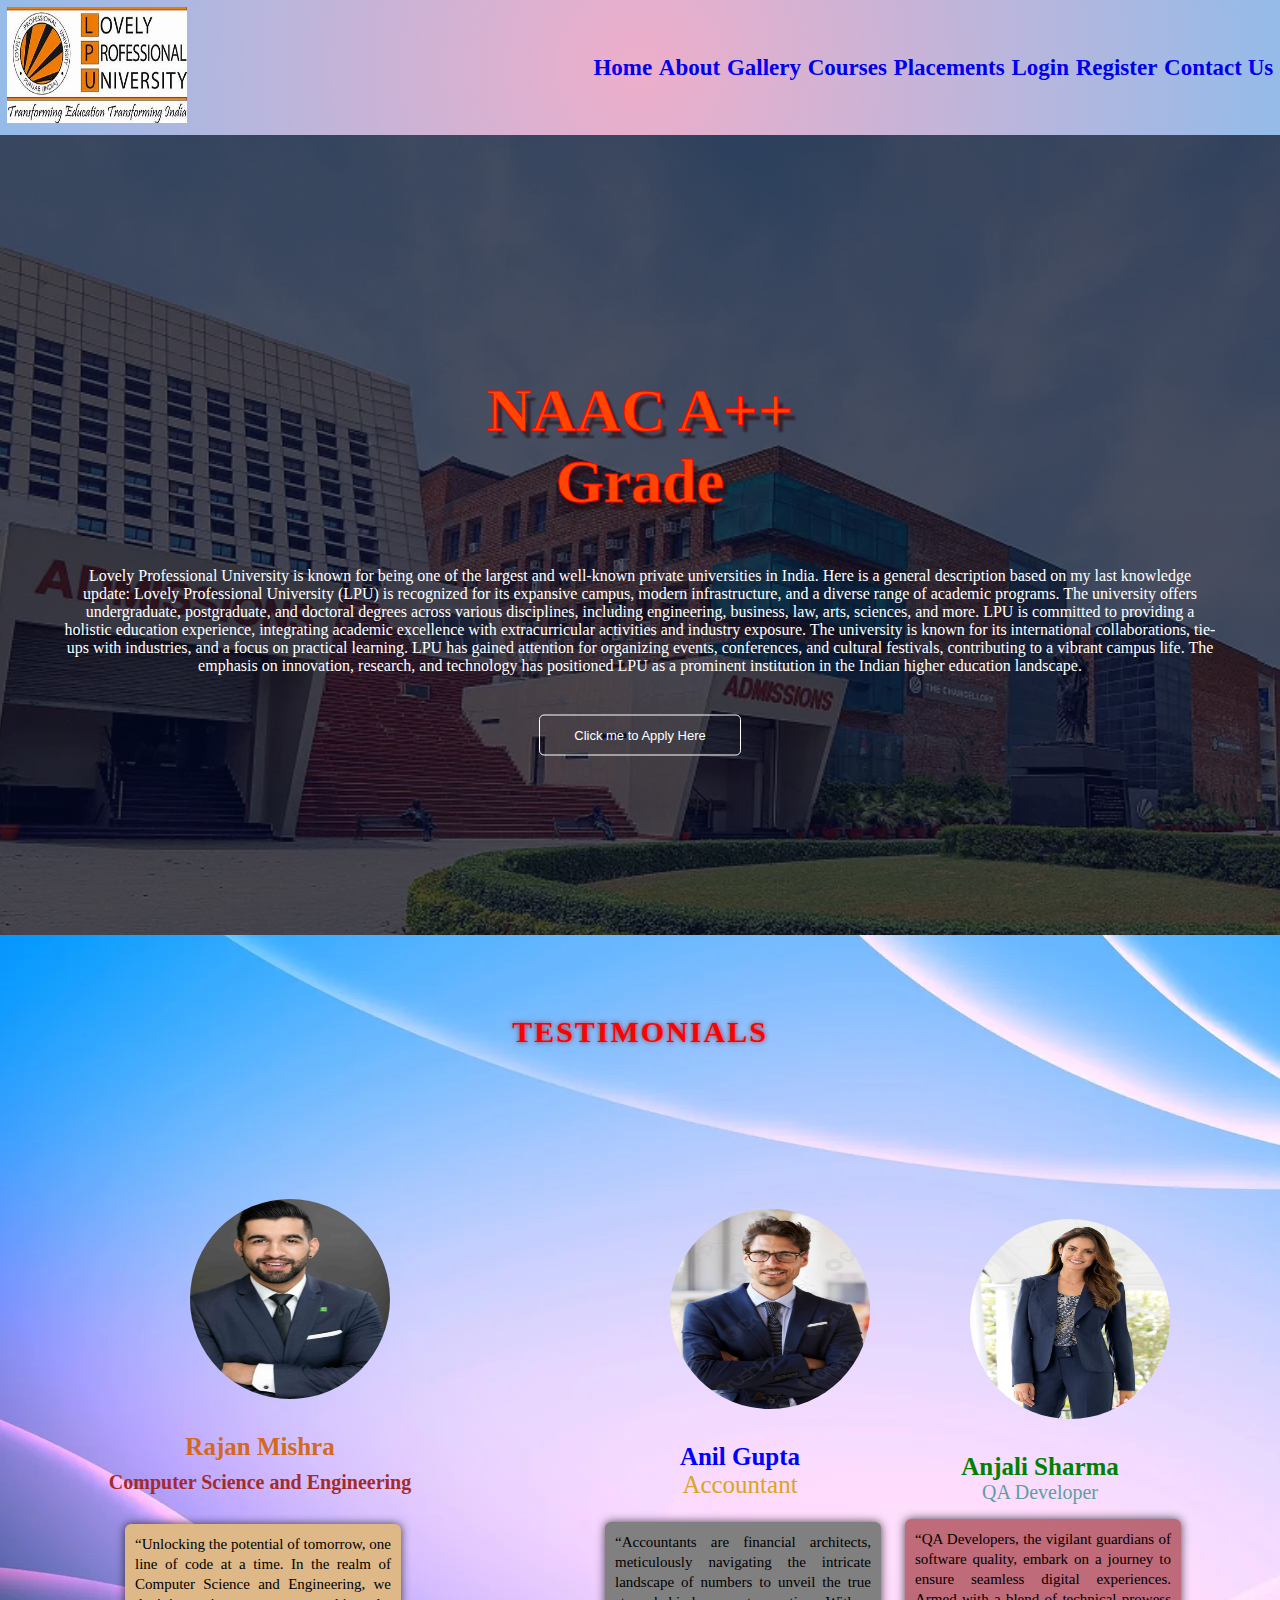
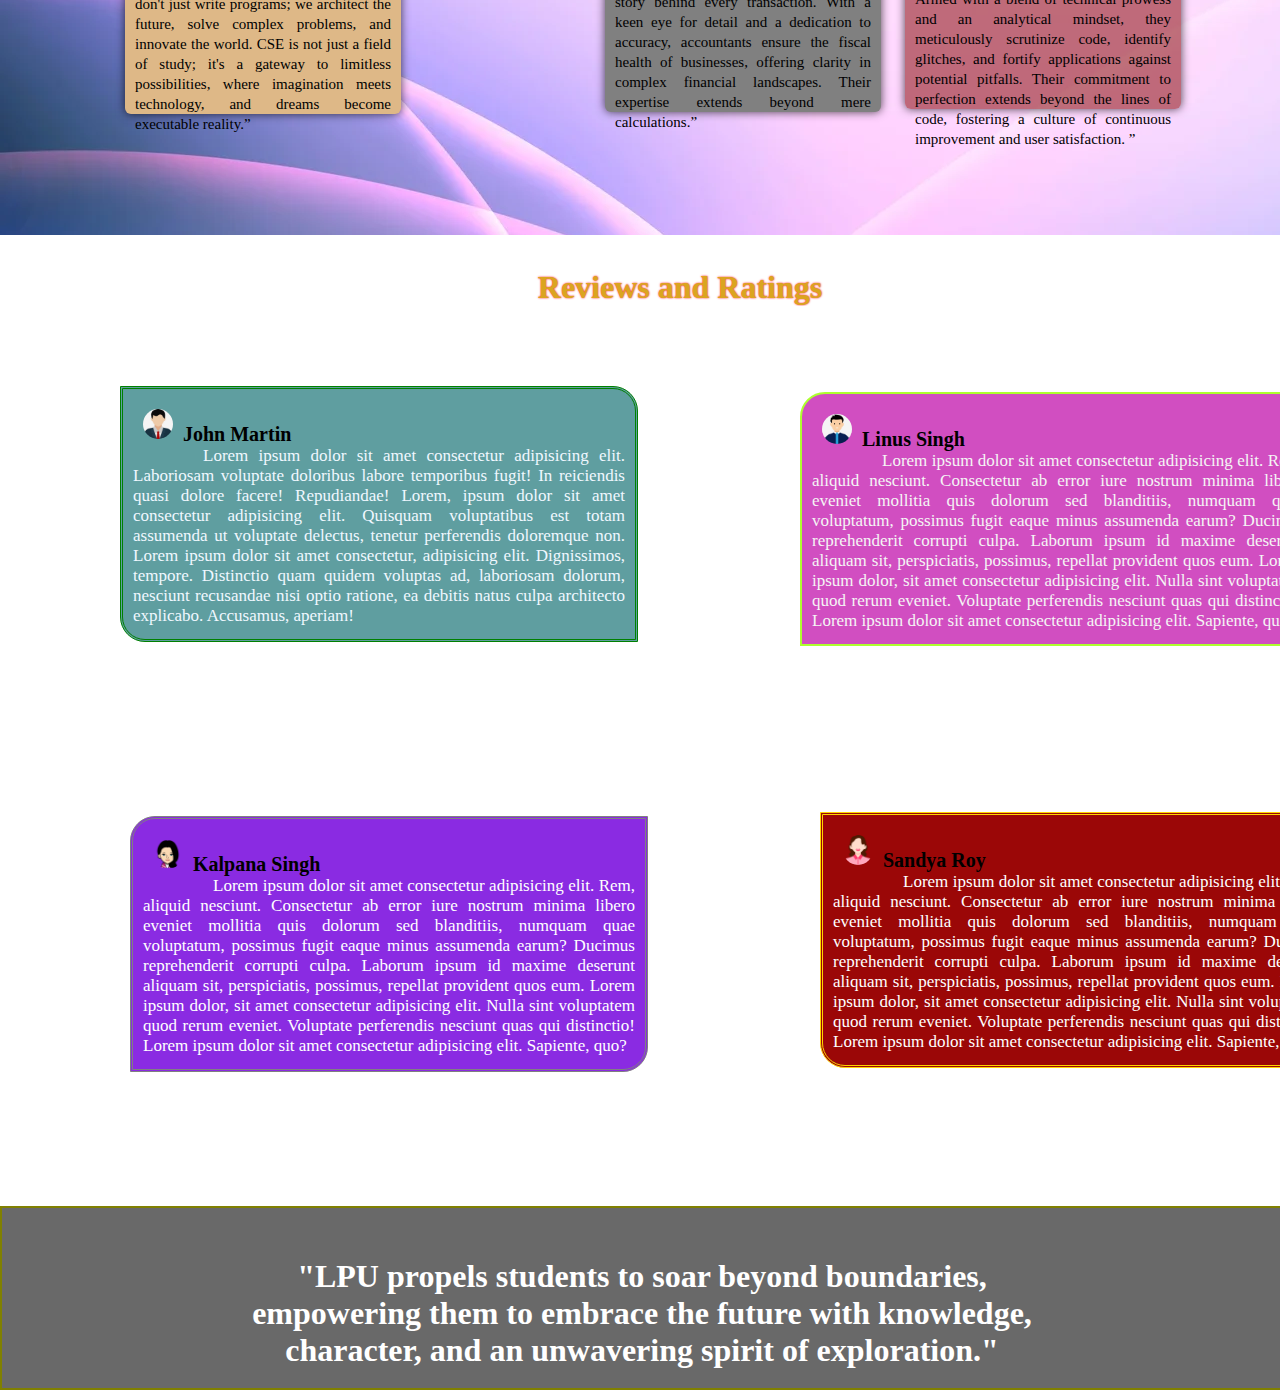
<file: index.html>
<!DOCTYPE html>
<html lang="en">
<head>
    <meta charset="UTF-8">
    <meta name="viewport" content="width=device-width, initial-scale=1.0">
    <title>Application Form</title>
    <link rel="stylesheet" href="index.css">
    <link rel="icon" href="./images/logo2.jpeg">
    <link rel="stylesheet" href="https://cdnjs.cloudflare.com/ajax/libs/font-awesome/6.5.1/css/all.min.css" integrity="sha512-DTOQO9RWCH3ppGqcWaEA1BIZOC6xxalwEsw9c2QQeAIftl+Vegovlnee1c9QX4TctnWMn13TZye+giMm8e2LwA==" crossorigin="anonymous" referrerpolicy="no-referrer" />
</head>
<body>
        <!--Navigation Bar-->
        <nav>
            <div>
            <img src="./images/logo.jpeg" alt="not found">
            </div>
                <div class="id"><a href="index.html">Home</a></div>
                <div><a href="about.html">About</a></div>
                <div><a href="gallery.html">Gallery</a></div>
                <div><a href="course.html">Courses</a></div>
                <div><a href="placement.html">Placements</a></div>
                <div><a href="login.html" target="_blank">Login</a></div>
                <div><a href="register.html">Register</a></div>
                <div><a href="contact.html">Contact Us</a></div>
            
        </nav>
        <!--Main Content-->
        <div class="text-box">
            <h1>NAAC A++ <br>Grade</h1>
            <p>Lovely Professional University is known for being one of the largest and well-known private universities in India. Here is a general description based on my last knowledge update:

                Lovely Professional University (LPU) is recognized for its expansive campus, modern infrastructure, and a diverse range of academic programs. The university offers undergraduate, postgraduate, and doctoral degrees across various disciplines, including engineering, business, law, arts, sciences, and more. LPU is committed to providing a holistic education experience, integrating academic excellence with extracurricular activities and industry exposure.
                
                The university is known for its international collaborations, tie-ups with industries, and a focus on practical learning. LPU has gained attention for organizing events, conferences, and cultural festivals, contributing to a vibrant campus life. The emphasis on innovation, research, and technology has positioned LPU as a prominent institution in the Indian higher education landscape.</p>
                <!--Button Tag-->
                <button>Click me to Apply Here</button>
        </div>
        
        <div class="testimonials">
            <h2>Testimonials</h2>
            <div class="test">
                <img src="./images/t1.jpg" alt="no img">
                <h4>Rajan Mishra</h4>
                <div class="dept">Computer Science and Engineering</div>
                <div class="test1">
                <div><q>Unlocking the potential of tomorrow, one line of code at a time. In the realm of Computer Science and Engineering, we don't just write programs; we architect the future, solve complex problems, and innovate the world. CSE is not just a field of study; it's a gateway to limitless possibilities, where imagination meets technology, and dreams become executable reality.</q></div>
            </div>
            </div>
            <div class="test2">
                <img src="./images/t2.jpg" alt="no">
                <h4 class="head">Anil Gupta</h4>
                <div class="dept1">Accountant</div>
                <div class="test3">
                    <div><q>Accountants are financial architects, meticulously navigating the intricate landscape of numbers to unveil the true story behind every transaction. With a keen eye for detail and a dedication to accuracy, accountants ensure the fiscal health of businesses, offering clarity in complex financial landscapes. Their expertise extends beyond mere calculations.</q></div>
                </div>
            </div>
            <div class="test4">
                <img src="./images/t3.jpg" alt="no found">
                <h4>Anjali Sharma</h4>
                <div class="dept2">QA Developer</div>
                <div class="test5">
                    <div><q>QA Developers, the vigilant guardians of software quality, embark on a journey to ensure seamless digital experiences. Armed with a blend of technical prowess and an analytical mindset, they meticulously scrutinize code, identify glitches, and fortify applications against potential pitfalls. Their commitment to perfection extends beyond the lines of code, fostering a culture of continuous improvement and user satisfaction. </q></div>
                </div>
            </div>

            <!--Reviews and Ratings-->
            <h1 class="rew">Reviews and Ratings</h1>
            <div class="review">
                <div class="rew1">
                    <img src="./images/r1.jpg" alt="imgh">
                    <h5>John Martin</h5> 
                    <div class="icon"><i class="fa-solid fa-star"></i><i class="fa-solid fa-star"></i><i class="fa-solid fa-star"></i><i class="fa-solid fa-star"></i><i class="fa-solid fa-star"></i></div>
                   <p class="par1">Lorem ipsum dolor sit amet consectetur adipisicing elit. Laboriosam voluptate doloribus labore temporibus fugit! In reiciendis quasi dolore facere! Repudiandae! Lorem, ipsum dolor sit amet consectetur adipisicing elit. Quisquam voluptatibus est totam assumenda ut voluptate delectus, tenetur perferendis doloremque non. Lorem ipsum dolor sit amet consectetur, adipisicing elit. Dignissimos, tempore. Distinctio quam quidem voluptas ad, laboriosam dolorum, nesciunt recusandae nisi optio ratione, ea debitis natus culpa architecto explicabo. Accusamus, aperiam!</p>
                </div>
                <div class="rew2">
                    <img src="./images/r2.jpg" alt="">
                    <h5>Linus Singh</h5>
                    <div class="icon"><i class="fa-solid fa-star"></i><i class="fa-solid fa-star"></i><i class="fa-solid fa-star"></i><i class="fa-solid fa-star"></i><i class="fa-regular fa-star-half-stroke"></i></div>
                    <p class="par1">Lorem ipsum dolor sit amet consectetur adipisicing elit. Rem, aliquid nesciunt. Consectetur ab error iure nostrum minima libero eveniet mollitia quis dolorum sed blanditiis, numquam quae voluptatum, possimus fugit eaque minus assumenda earum? Ducimus reprehenderit corrupti culpa. Laborum ipsum id maxime deserunt aliquam sit, perspiciatis, possimus, repellat provident quos eum. Lorem ipsum dolor, sit amet consectetur adipisicing elit. Nulla sint voluptatem quod rerum eveniet. Voluptate perferendis nesciunt quas qui distinctio! Lorem ipsum dolor sit amet consectetur adipisicing elit. Sapiente, quo?</p>
                </div>
                <div class="rew3">
                    <img src="./images/r3.png" alt="no">
                    <h5>Kalpana Singh</h5>
                    <div class="icon"><i class="fa-solid fa-star"></i><i class="fa-solid fa-star"></i><i class="fa-solid fa-star"></i><i class="fa-solid fa-star"></i><i class="fa-regular fa-star"></i></div>
                    <p class="par1">Lorem ipsum dolor sit amet consectetur adipisicing elit. Rem, aliquid nesciunt. Consectetur ab error iure nostrum minima libero eveniet mollitia quis dolorum sed blanditiis, numquam quae voluptatum, possimus fugit eaque minus assumenda earum? Ducimus reprehenderit corrupti culpa. Laborum ipsum id maxime deserunt aliquam sit, perspiciatis, possimus, repellat provident quos eum. Lorem ipsum dolor, sit amet consectetur adipisicing elit. Nulla sint voluptatem quod rerum eveniet. Voluptate perferendis nesciunt quas qui distinctio! Lorem ipsum dolor sit amet consectetur adipisicing elit. Sapiente, quo?</p>
                </div>
                <div class="rew4">
                    <img src="./images/r4.png" alt="">
                    <h5>Sandya Roy</h5>
                    <div class="icon"><i class="fa-solid fa-star"></i><i class="fa-solid fa-star"></i><i class="fa-solid fa-star"></i><i class="fa-solid fa-star"></i><i class="fa-regular fa-star-half-stroke"></i></div>
                    <p class="par1">Lorem ipsum dolor sit amet consectetur adipisicing elit. Rem, aliquid nesciunt. Consectetur ab error iure nostrum minima libero eveniet mollitia quis dolorum sed blanditiis, numquam quae voluptatum, possimus fugit eaque minus assumenda earum? Ducimus reprehenderit corrupti culpa. Laborum ipsum id maxime deserunt aliquam sit, perspiciatis, possimus, repellat provident quos eum. Lorem ipsum dolor, sit amet consectetur adipisicing elit. Nulla sint voluptatem quod rerum eveniet. Voluptate perferendis nesciunt quas qui distinctio! Lorem ipsum dolor sit amet consectetur adipisicing elit. Sapiente, quo?</p>
                </div>
            </div>
            <footer>
                <div class="foot">
                    <h1 class="head1">"LPU propels students to soar beyond boundaries,<br> empowering them to embrace the future with knowledge,<br> character, and an unwavering spirit of exploration."</h1>
                </div>
            </footer>
        </div>
</body>
</html>
</file>
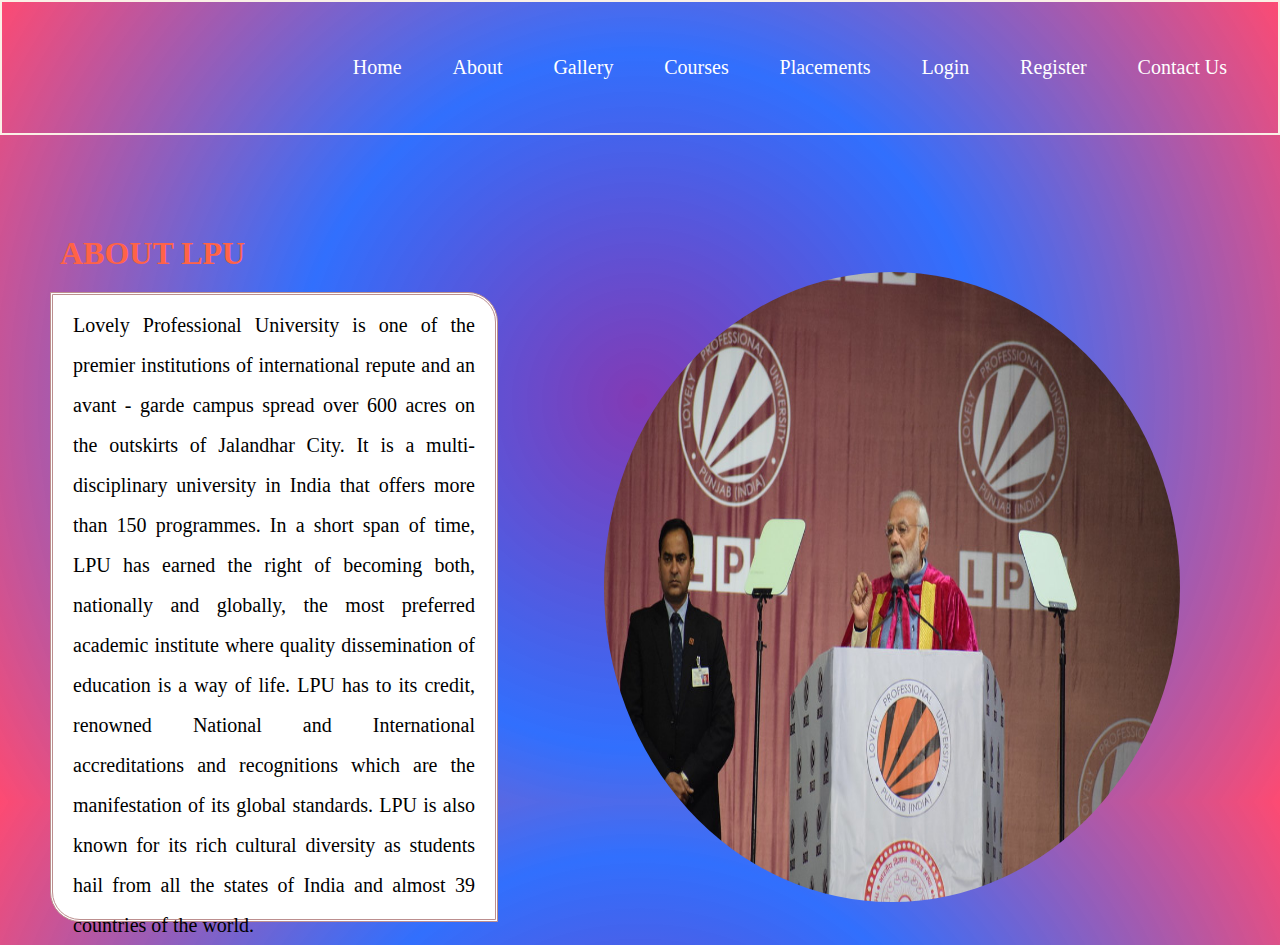
<file: about.html>
<!DOCTYPE html>
<html lang="en">
<head>
    <meta charset="UTF-8">
    <meta name="viewport" content="width=device-width, initial-scale=1.0">
    <title>About</title>
    <link rel="stylesheet" href="about.css">
    <link rel="icon" href="./images/about.png">
</head>
<body>
    <nav>
        
            <div class="id"><a href="index.html">Home</a></div>
            <div><a href="about.html">About</a></div>
            <div><a href="gallery.html">Gallery</a></div>
            <div ><a href="course.html">Courses</a></div>
            <div><a href="placement.html">Placements</a></div>
            <div><a href="login.html" target="_blank">Login</a></div>
            <div><a href="register.html">Register</a></div>
            <div><a href="contact.html">Contact Us</a></div>
    </nav>
    <h1>About lpu</h1>
    <div class="imgs"><img src="./images/im.jpg" alt="no"></div>
    <div class="con">
        <p>Lovely Professional University is one of the premier institutions of international repute and an avant - garde campus spread over 600 acres on the outskirts of Jalandhar City. It is a multi-disciplinary university in India that offers more than 150 programmes. In a short span of time, LPU has earned the right of becoming both, nationally and globally, the most preferred academic institute where quality dissemination of education is a way of life. LPU has to its credit, renowned National and International accreditations and recognitions which are the manifestation of its global standards. LPU is also known for its rich cultural diversity as students hail from all the states of India and almost 39 countries of the world.</p>
    </div>
</body>
</html>
</file>
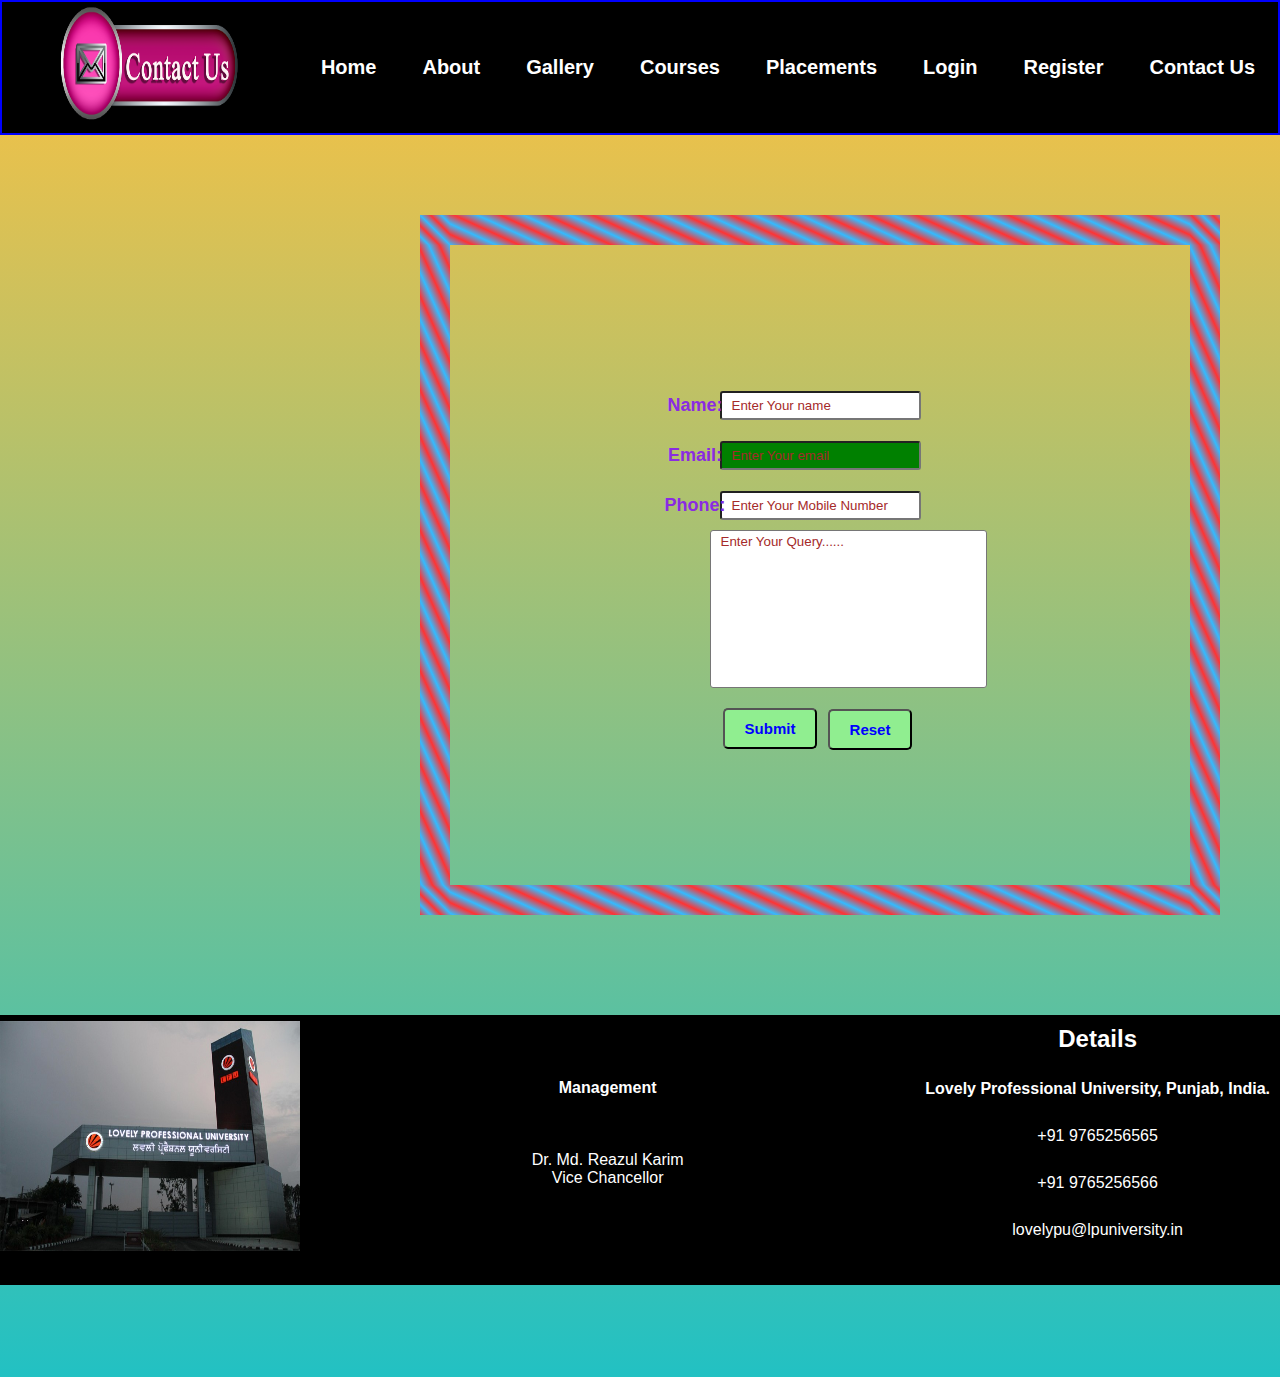
<file: contact.html>
<!DOCTYPE html>
<html lang="en">
<head>
    <meta charset="UTF-8">
    <meta name="viewport" content="width=device-width, initial-scale=1.0">
    <title>Contactus</title>
    <link rel="stylesheet" href="contact.css">
    <link rel="icon" href="./images/icon.png">
    <link rel="stylesheet" href="https://cdnjs.cloudflare.com/ajax/libs/font-awesome/6.5.1/css/all.min.css" integrity="sha512-DTOQO9RWCH3ppGqcWaEA1BIZOC6xxalwEsw9c2QQeAIftl+Vegovlnee1c9QX4TctnWMn13TZye+giMm8e2LwA==" crossorigin="anonymous" referrerpolicy="no-referrer" />
</head>
<body>
    <!--This is the Maincontainer-->
    <div class="con">
        <div class="con1">
        <nav>
            <div class="img1"><img src="./images/contalogo.png" alt=""></div>
            <div class="id"><a href="index.html" target="_self">Home</a></div>
                <div><a href="about.html">About</a></div>
                <div><a href="gallery.html">Gallery</a></div>
                <div><a href="course.html">Courses</a></div>
                <div><a href="placement.html">Placements</a></div>
                <div><a href="login.html" target="_blank">Login</a></div>
                <div><a href="register.html">Register</a></div>
                <div><a href="contact.html">Contact Us</a></div>
        </nav>
    </div>
    <div class="con2">
        <form>
            <label>Name:</label>
            <input type="text" placeholder="Enter Your name" required minlength="0" maxlength="20"/>
            <label>Email:</label>
            <input type="email" placeholder="Enter Your email" />
            <label>Phone:</label>
            <input type="tel" placeholder="Enter Your Mobile Number" />
            <textarea name="Query" placeholder="Enter Your Query......" cols="30" rows="10"></textarea>
            <button type="submit" onclick="alert('Your query has been registered')" value="submit">Submit</button>
            <a href="#"><button type="reset" class="resetbtn">Reset</button></a>
        </form>
    </div>
    <footer>
        <div class="foot">
            <div class="img2">
                <img src="./images/logo1.jpg" alt="no image" title="Lovely Professional University">
                </div>
                <div class="manag">
                    <h4>Management</h4><br><br><br>
                    <p>Dr. Md. Reazul Karim<br/>Vice Chancellor<br/></p>

                </div>
                <div class="admis">
                    <h2>Details</h2><br>
                    <h4><i class="fa-solid fa-location-dot"></i>Lovely Professional University, Punjab, India.</h4><br>
                    <p><i class="fa-solid fa-phone"></i> +91 9765256565</p><br>
                    <p> <i class="fa-solid fa-phone"></i>  +91 9765256566</p><br>
                    <p><i class="fa-solid fa-envelope"></i> lovelypu@lpuniversity.in</p>
                    </div>
                </div>
    </footer>
    </div>
</body>
</html>
</file>
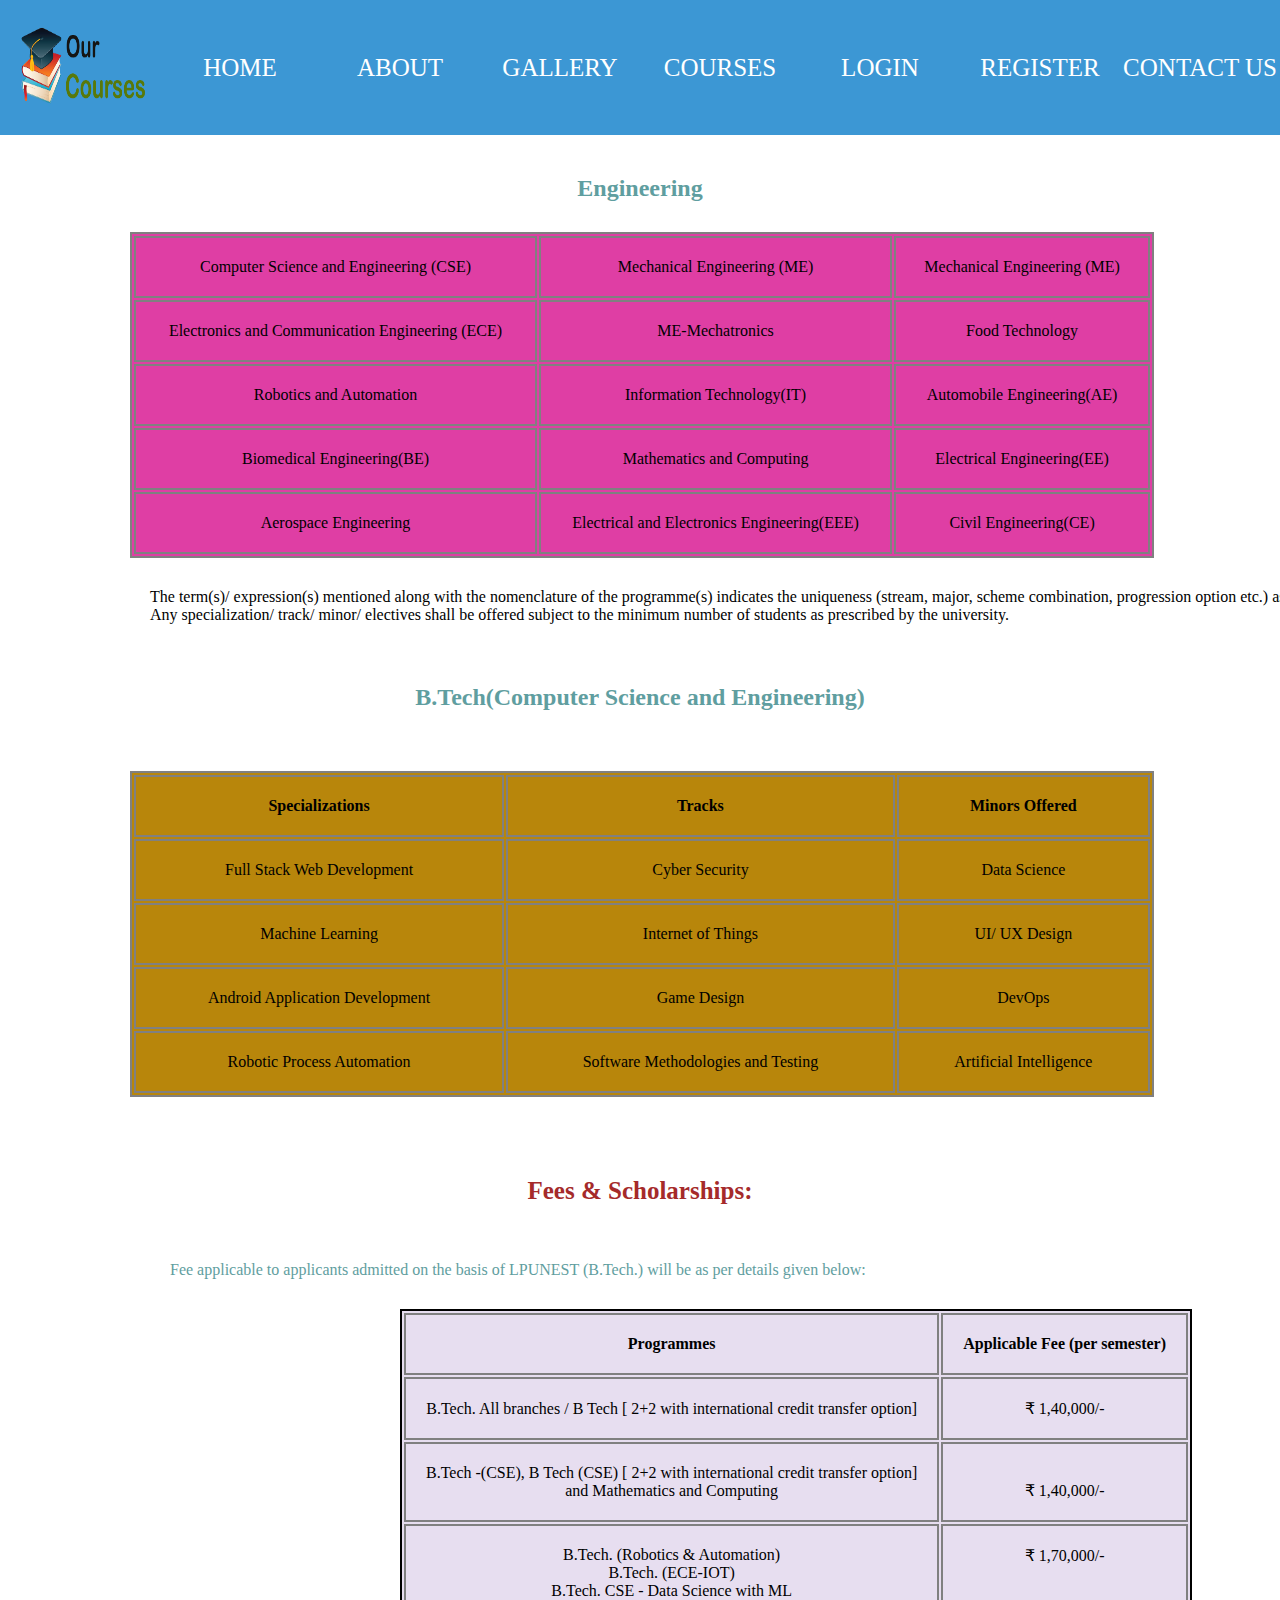
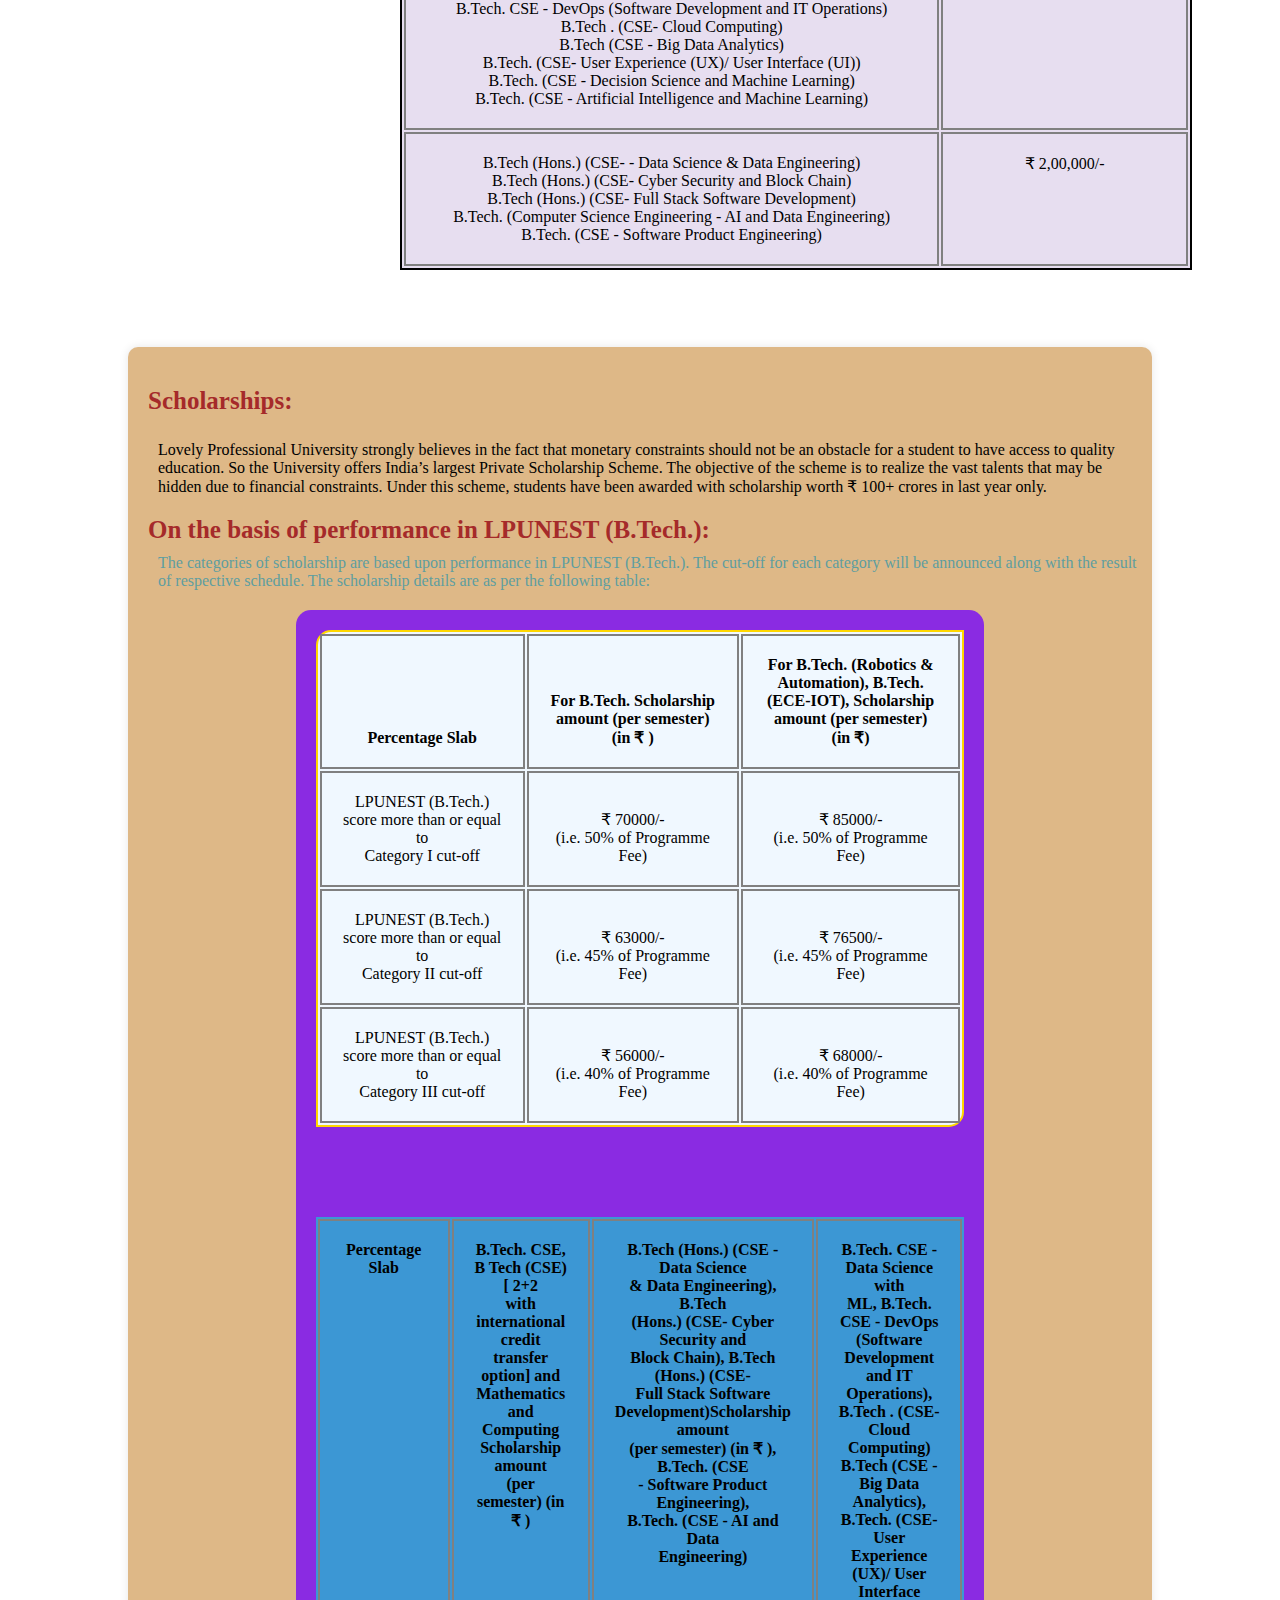
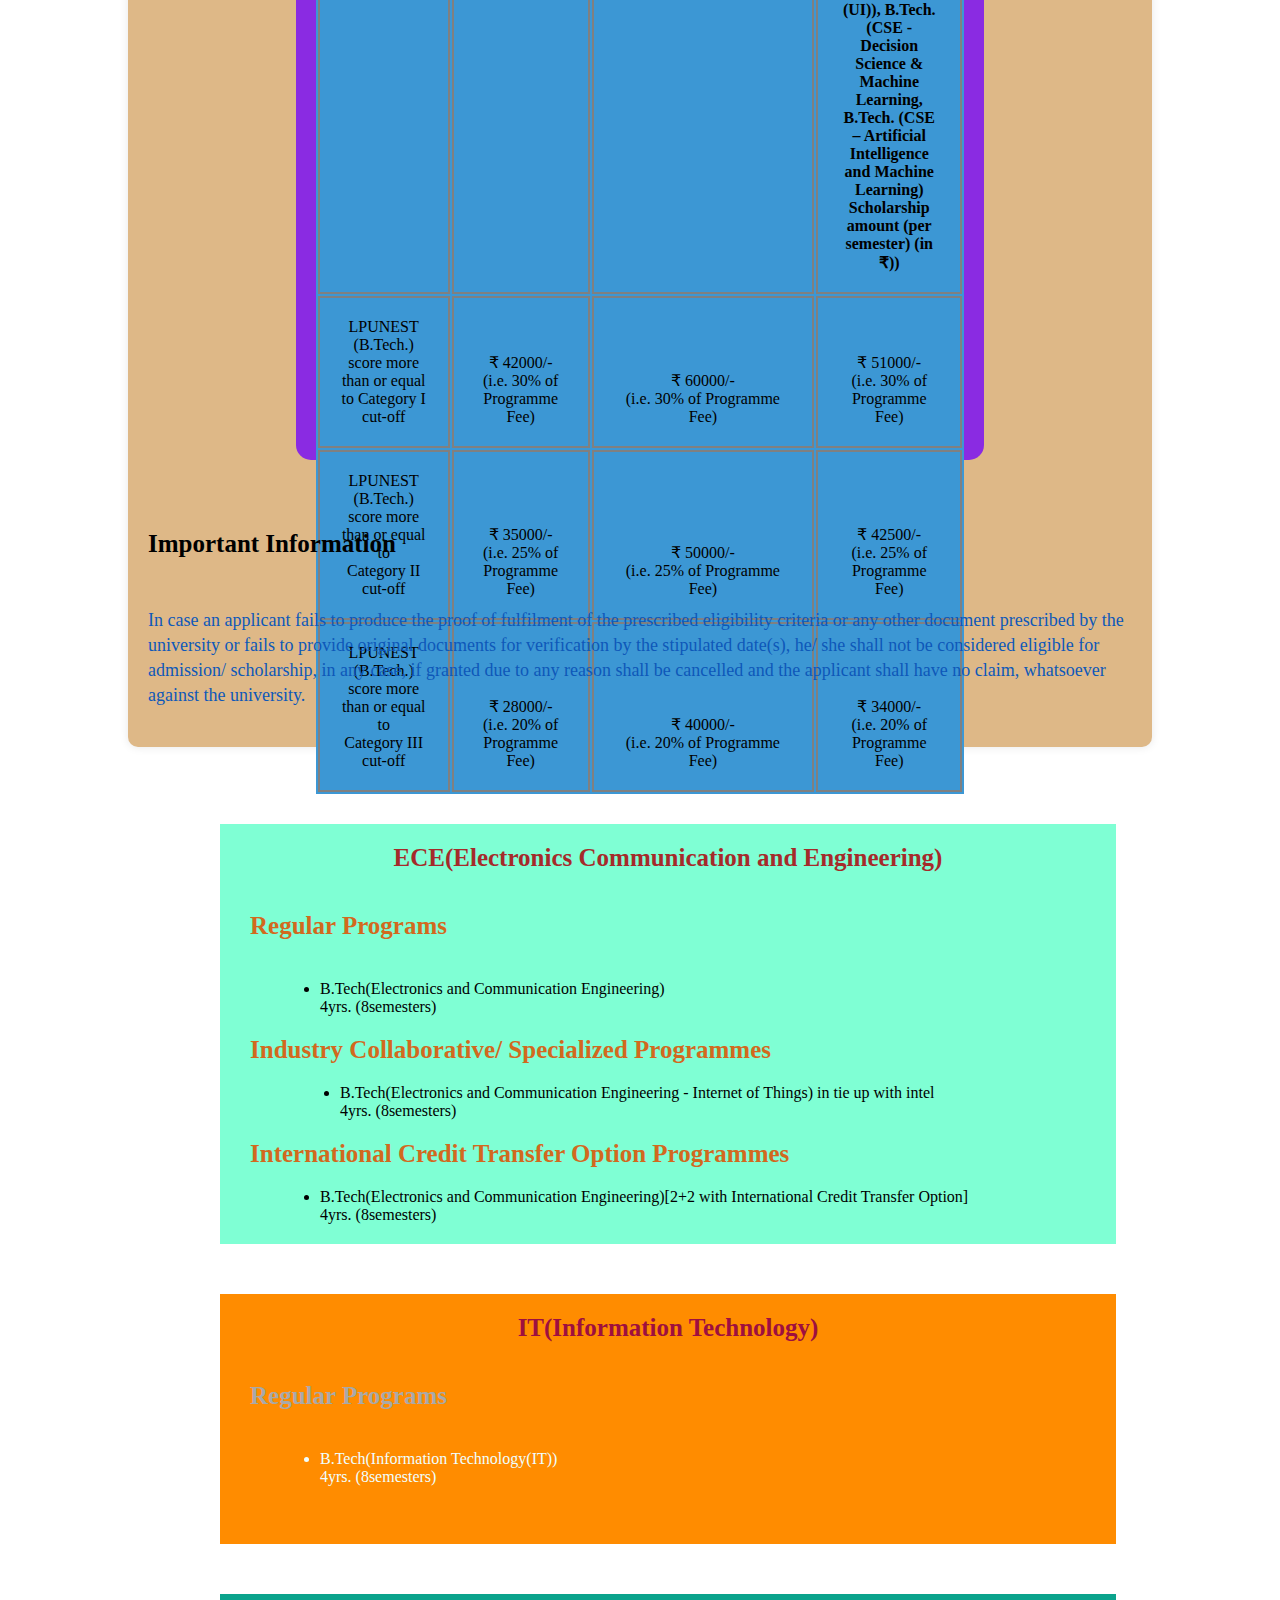
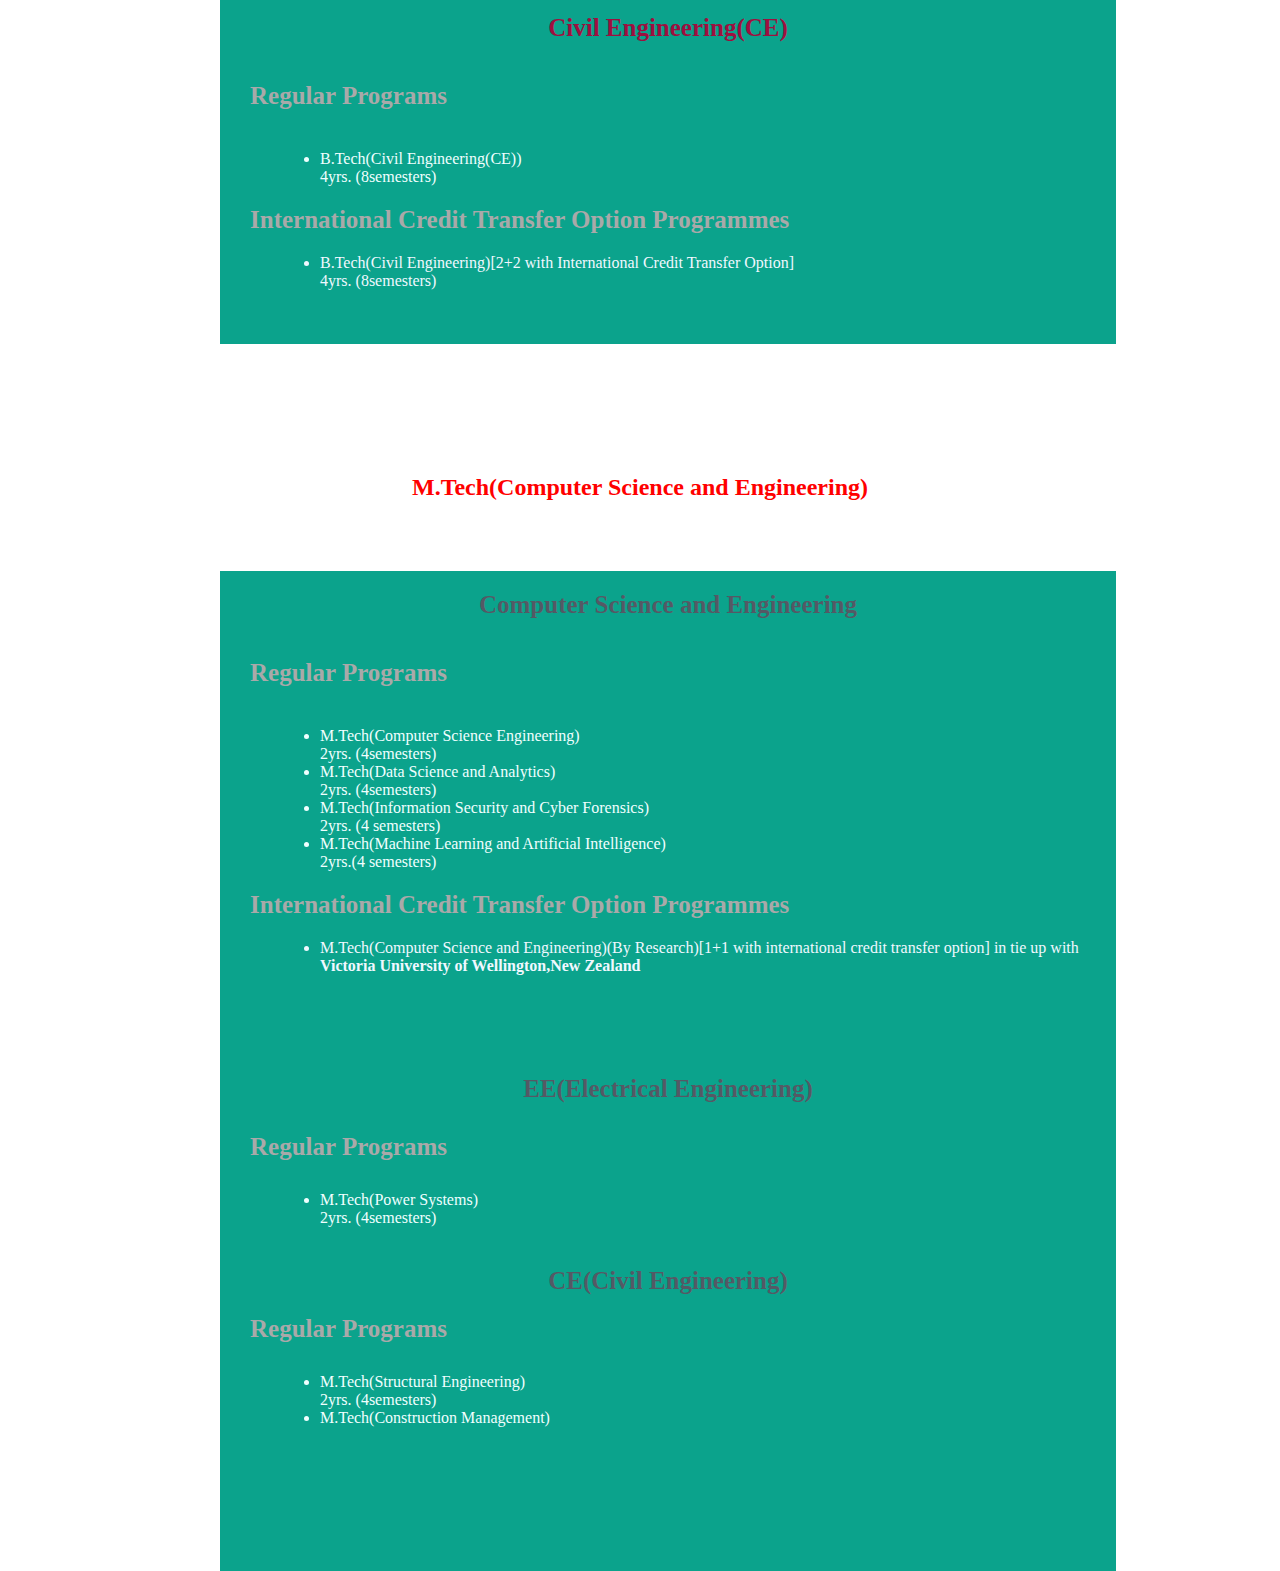
<file: course.html>
<!DOCTYPE html>
<html lang="en">
<head>
    <meta charset="UTF-8">
    <meta name="viewport" content="width=device-width, initial-scale=1.0">
    <title>Course</title>
    <link rel="stylesheet" href="course.css">
    <link rel="icon" href="./images/c1.png">
</head>
<body>
    <nav>
        <div class="image">
            <img src="./images/c1.png" alt="">
        </div>
        <div><a href="index.html">Home</a></div>
        <div><a href="about.html">About</a></div>
        <div><a href="gallery.html">Gallery</a></div>
        <div class="course"><a href="course.html">Courses</a>
        <div class="sub1">
            
            <div class="Engineering"><a href="#Engineering">Engineering</a>
            <div class="sub2">
                <div class="BTech"><a href="#B.Tech">B.Tech</a>
                <div class="sub3">
                    <div><a href="#B.Tech">CSE</a></div>
                    <div><a href="#ece">ECE</a></div>
                    <div><a href="#it">IT</a></div>
                    <div><a href="#ce">CE</a></div>
                </div>
                </div>
                <div class="MTech"><a href="#">M.Tech</a>
                    <div class="sub4">
                        <div><a href="#mcse">CSE</a></div>
                        <div><a href="#mee">EE</a></div>
                        <div><a href="#mce">CE(Civil)</a></div>
                    </div>
                </div>
                <div><a href="#">M.SC</a></div>
                <div><a href="#">Business</a></div>
            </div>
            </div>
            <div class="btech"><a href="#">Agriculture</a></div>
            <div><a href="#">Fashon Design</a></div>
            <div><a href="#">Fine Arts</a></div>
            <div><a href="#">Architecture</a></div>
            
        </div>
        </div>
        <div><a href="login.html">Login</a></div>
        <div><a href="register.html">Register</a></div>
        <div><a href="contact.html">Contact us</a></div>
    </nav>
    <div class="con"> 
        <h2 id="Engineering">Engineering</h2>
        
        <table class="ta">
            <tbody>
                <tr>
                    <td>Computer Science and Engineering (CSE)</td>
                    <td>Mechanical Engineering (ME)</td>
                    <td>Mechanical Engineering (ME)</td>
                </tr>
                <tr>
                    <td>Electronics and Communication Engineering (ECE)</td>
                    <td>ME-Mechatronics</td>
                    <td>Food Technology</td>
                </tr>
                <tr>
                    <td>Robotics and Automation</td>
                    <td>Information Technology(IT)</td>
                    <td>Automobile  Engineering(AE)</td>
                    
                </tr>
                <tr>
                    <td>Biomedical Engineering(BE)</td>
                    <td>Mathematics and Computing</td>
                    <td>Electrical Engineering(EE)</td>
                    

                </tr>
                <tr>
                    <td>Aerospace Engineering</td>
                    
                    <td>Electrical and Electronics Engineering(EEE)</td>
                    <td>Civil Engineering(CE)</td>
                </tr>
            </tbody>
        </table>
        <div class="content">The term(s)/ expression(s) mentioned along with the nomenclature of the programme(s) indicates the uniqueness (stream, major, scheme combination, progression option etc.) as the case may be. <br>
            Any specialization/ track/ minor/ electives shall be offered subject to the minimum number of students as prescribed by the university.</div>
            <div class="h1" id="B.Tech"><h2>B.Tech(Computer Science and Engineering)</h2></div>
            <div class="t1">
            <table class="ta1">
                <tbody>
                    <thead>
                        <tr>
                        <th>Specializations</th>
                        <th>Tracks</th>
                        <th>Minors Offered</th>
                        </tr>
                        <tr>
                            <td>Full Stack Web Development</td>
                            <td>Cyber Security</td>
                            <td>Data Science</td>
                        </tr>
                        <tr>
                            <td>Machine Learning</td>
                            <td>Internet of Things</td>
                            <td>UI/ UX Design</td>
                        </tr>
                        <tr>
                            <td>Android Application Development</td>
                            <td>Game Design</td>
                            <td>DevOps</td>
                        
                        </tr>
                        <tr>
                            <td>Robotic Process Automation</td>
                            <td>Software Methodologies and Testing</td>
                            <td>Artificial Intelligence</td>
                        </tr>
                    </thead>
                </tbody>
            </table>
            </div>
    </div>
    <div class="fee">
        <div class="h2">Fees & Scholarships:</div><br/><br/>
        <p>Fee applicable to applicants admitted on the basis of LPUNEST (B.Tech.) will be as per details given below:</p>
        <table class="t2">
            <tbody>
                <thead>
                    <tr>
                        <th>Programmes</th>
                        <th>Applicable Fee (per semester)</th>
                    </tr>
                    <tr>
                        <td>B.Tech. All branches / B Tech [ 2+2 with international credit transfer option]</td>
                        <td>₹ 1,40,000/-</td>
                    </tr>
                    <tr>
                        <td>B.Tech -(CSE), B Tech (CSE) [ 2+2 with international credit transfer option] <br> and Mathematics and Computing</td>
                        <td>₹ 1,40,000/-</td>
                    </tr>
                    <tr>
                        <td>B.Tech. (Robotics & Automation) <br>
                            B.Tech. (ECE-IOT) <br>
                            B.Tech. CSE - Data Science with ML <br>
                            B.Tech. CSE - DevOps (Software Development and IT Operations) <br>
                            B.Tech . (CSE- Cloud Computing) <br>
                            B.Tech (CSE - Big Data Analytics) <br>
                            B.Tech. (CSE- User Experience (UX)/ User Interface (UI)) <br>
                            B.Tech. (CSE - Decision Science and Machine Learning) <br>
                            B.Tech. (CSE - Artificial Intelligence and Machine Learning)</td>
                            <td class="td1">₹ 1,70,000/-</td>
                    </tr>
                    <tr>
                        <td>B.Tech (Hons.) (CSE- - Data Science & Data Engineering) <br>
                            B.Tech (Hons.) (CSE- Cyber Security and Block Chain) <br>
                            B.Tech (Hons.) (CSE- Full Stack Software Development) <br>
                            B.Tech. (Computer Science Engineering - AI and Data Engineering) <br>
                            B.Tech. (CSE - Software Product Engineering)</td>
                            <td class="td1">₹ 2,00,000/-</td>
                    </tr>
                </thead>
            </tbody>
        </table>
    </div>
    <div class="con1">
    <div class="schorship">
        <div class="h3">Scholarships:</div><br/><br/>
        <div class="para1">Lovely Professional University strongly believes in the fact that monetary constraints should not be an obstacle for a student to have access to quality education. So the University offers India’s largest Private Scholarship Scheme. The objective of the scheme is to realize the vast talents that may be hidden due to financial constraints. Under this scheme, students have been awarded with scholarship worth ₹ 100+ crores in last year only.</div>
        <h4>On the basis of performance in LPUNEST (B.Tech.):</h4>
        <p class="para2">The categories of scholarship are based upon performance in LPUNEST (B.Tech.). The cut-off for each category will be announced along with the result of respective schedule. The scholarship details are as per the following table:</p>
        <div class="con2">
            <table class="t3">
                <tbody>
                    <thead>
                        <tr><th>Percentage Slab</th> <th>For B.Tech. Scholarship amount (per semester) <br> (in ₹ )</th> <th>For B.Tech. (Robotics & Automation), B.Tech. <br> (ECE-IOT), Scholarship amount (per semester) <br>(in ₹)</th></tr>
                        <tr>
                            <td>LPUNEST (B.Tech.) score more than or equal to <br>Category I cut-off</td>
                            <td>₹ 70000/- <br>
                                (i.e. 50% of Programme Fee)</td>
                            <td>₹ 85000/- <br>
                                (i.e. 50% of Programme Fee)</td>
                        </tr>
                        <tr>
                            <td>LPUNEST (B.Tech.) score more than or equal to  <br>Category II cut-off</td>
                            <td>₹ 63000/- <br>
                                (i.e. 45% of Programme Fee)</td>
                            <td>₹ 76500/- <br>
                                (i.e. 45% of Programme Fee)</td>
                        </tr>
                        <tr>
                            <td>LPUNEST (B.Tech.) score more than or equal to  <br>Category III cut-off</td>
                            <td>₹ 56000/- <br>
                                (i.e. 40% of Programme Fee)</td>
                                <td>₹ 68000/- <br>
                                    (i.e. 40% of Programme Fee)</td>
                        </tr>
                    </thead>
                </tbody>
            </table>
            
            <table class="t4">
                <tbody>
                    <thead>
                        <tr>
                            <th class="td1">Percentage Slab</th>
                            <th class="td1">B.Tech. CSE, B Tech (CSE) [ 2+2 <br> with international credit transfer <br> option] and Mathematics and <br>Computing Scholarship amount <br>(per semester) (in ₹ )</th>
                            <th class="td1">B.Tech (Hons.) (CSE - Data Science <br> & Data Engineering), B.Tech <br> (Hons.) (CSE- Cyber Security and <br> Block Chain), B.Tech (Hons.) (CSE- <br> Full Stack Software <br>Development)Scholarship amount <br> (per semester) (in ₹ ), B.Tech. (CSE <br>- Software Product Engineering), <br> B.Tech. (CSE - AI and Data <br>Engineering)</th>
                            
                            <th>B.Tech. CSE - Data Science with <br>ML, B.Tech. CSE - DevOps <br>(Software Development and IT <br> Operations), B.Tech . (CSE- Cloud <br> Computing) B.Tech (CSE - Big Data <br> Analytics), B.Tech. (CSE- User Experience (UX)/ User Interface <br> (UI)), B.Tech. (CSE - Decision <br> Science & Machine Learning, <br> B.Tech. (CSE – Artificial Intelligence <br> and Machine Learning) <br> Scholarship amount (per <br> semester) (in ₹))</th>
                        </tr>
                        <tr>
                            <td>LPUNEST (B.Tech.) score more than or equal to Category I cut-off</td>
                            <td>₹ 42000/- <br>
                                (i.e. 30% of Programme Fee)</td>
                                <td>	₹ 60000/- <br>
                                    (i.e. 30% of Programme Fee)</td>
                                <td>₹ 51000/- <br>
                                    (i.e. 30% of Programme Fee)</td>
                            
                        </tr>
                        <tr>
                            <td>LPUNEST (B.Tech.) score more than or equal to <br>Category II cut-off</td>
                            <td>₹ 35000/- <br>
                                (i.e. 25% of Programme Fee)</td>
                                <td>₹ 50000/- <br>
                                    (i.e. 25% of Programme Fee)</td>
                            <td>₹ 42500/- <br>
                                (i.e. 25% of Programme Fee)</td>
                        </tr>
                        <tr>
                            <td>LPUNEST (B.Tech.) score more than or equal to <br>Category III cut-off</td>
                            <td>₹ 28000/- <br>
                                (i.e. 20% of Programme Fee)</td>
                                <td>₹ 40000/- <br>
                                    (i.e. 20% of Programme Fee)</td>
                                <td>₹ 34000/- <br>
                                    (i.e. 20% of Programme Fee)</td>
                        </tr>
                    </thead>
                </tbody>
            </table>
        </div>
        <h3 class="h31">Important Information</h3>
        <p class="para3">
            In case an applicant fails to produce the proof of fulfilment of the prescribed eligibility criteria or any other document prescribed by the university or fails to provide original documents for verification by the stipulated date(s), he/ she shall not be considered eligible for admission/ scholarship, in any case, if granted due to any reason shall be cancelled and the applicant shall have no claim, whatsoever against the university.
        </p>
    </div>
    <div class="con3">
    <div class="ECE">
        <h3 id="ece">ECE(Electronics Communication and Engineering)</h3>
        <div>
            <h5>Regular Programs</h5>
            <div class="list1">
                <ul>
                    <li>B.Tech(Electronics and Communication Engineering) <br>4yrs. (8semesters)</li>
                </ul>
            </div>
            <h5 class="head2">Industry Collaborative/ Specialized Programmes</h5>
            <div class="list2">
                <ul>
                    <li>B.Tech(Electronics and Communication Engineering - Internet of Things) in tie up with intel <br>4yrs. (8semesters)</li>
                </ul>
            </div>
            <h5 class="head3">International Credit Transfer Option Programmes</h5>
            <div class="list3">
                <ul>
                    <li>B.Tech(Electronics and Communication Engineering)[2+2 with International Credit Transfer Option] <br>4yrs. (8semesters)</li>
                </ul>
            </div>
        </div>
    </div>
</div>

<div class="con4">
    <div class="IT">
        <h3 id="it">IT(Information Technology)</h3>
        <div>
            <h5>Regular Programs</h5>
            <div class="list1">
                <ul>
                    <li>B.Tech(Information Technology(IT)) <br>4yrs. (8semesters)</li>
                </ul>
            </div>
           
        
        </div>
    </div>
</div>

<div class="con5">
    <div class="Civil">
        <h3 id="ce">Civil Engineering(CE)</h3>
        <div>
            <h5>Regular Programs</h5>
            <div class="list1">
                <ul>
                    <li>B.Tech(Civil Engineering(CE)) <br>4yrs. (8semesters)</li>

                </ul>
            </div>
            <h5 class="head3">International Credit Transfer Option Programmes</h5>
            <div class="list3">
                <ul>
                    <li>B.Tech(Civil Engineering)[2+2 with International Credit Transfer Option] <br>4yrs. (8semesters)</li>
                </ul>
            </div>
           
        
        </div>
    </div>
</div>

        <h2 class="head4">M.Tech(Computer Science and Engineering)</h2>
        <div class="con6">
            <div class="MCSE">
                <h3 id="mcse">Computer Science and Engineering</h3>
                <div>
                    <h5>Regular Programs</h5>
                    <div class="list1">
                        <ul>
                            <li>M.Tech(Computer Science Engineering) <br>2yrs. (4semesters)</li>
                            <li>M.Tech(Data Science and Analytics) <br>2yrs. (4semesters)</li>
                            <li>M.Tech(Information Security and Cyber Forensics) <br>2yrs. (4 semesters)</li>
                            <li>M.Tech(Machine Learning and Artificial Intelligence) <br> 2yrs.(4 semesters)</li>
        
                        </ul>
                    </div>
                    <h5 class="head3">International Credit Transfer Option Programmes</h5>
                    <div class="list3">
                        <ul>
                            <li>M.Tech(Computer Science and Engineering)(By Research)[1+1 with international credit transfer option] in tie up with <br> <b>Victoria University of Wellington,New Zealand</b></li>
                        </ul>
                    </div>
                   
                
                </div>
            </div>
            <div class="MEE">
                <h3 id="mee">EE(Electrical Engineering)</h3>
                <div>
                    <h5 id="he1">Regular Programs</h5>
                    <div class="list4">
                        <ul>
                            <li>M.Tech(Power Systems) <br>2yrs. (4semesters)</li>
                            
        
                        </ul>
                    </div>
            </div>
            <div class="MCE">
                <h3 id="mce">CE(Civil Engineering)</h3>
                <div>
                    <h5 id="he2">Regular Programs</h5>
                    <div class="list5">
                        <ul>
                            <li>M.Tech(Structural Engineering) <br>2yrs. (4semesters)</li>
                            <li>M.Tech(Construction Management)</li>
                            
        
                        </ul>
                    </div>
            </div>
        </div>


</body>
</html>
</file>
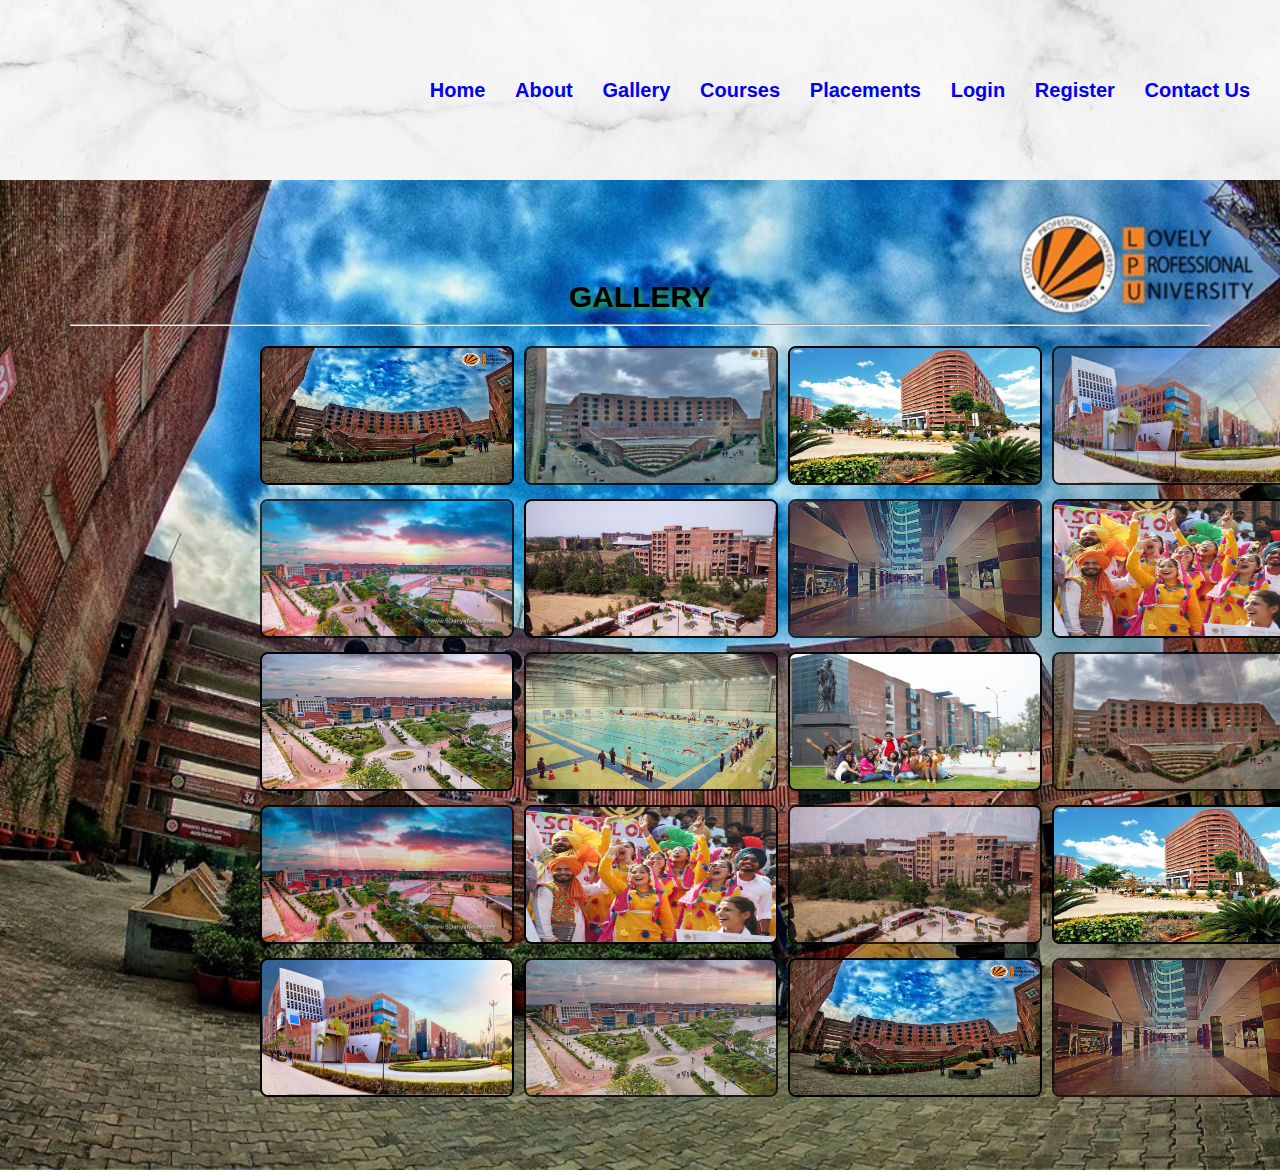
<file: gallery.html>
<!DOCTYPE html>
<html lang="en">
<head>
    <meta charset="UTF-8">
    <meta name="viewport" content="width=device-width, initial-scale=1.0">
    <title>Gallery</title>
    <link rel="stylesheet" href="gallery.css">
    <link rel="icon" href="./gallery/logo.png">
</head>
<body>
    <nav>
        <div class="id"><a href="index.html">Home</a></div>
                <div><a href="about.html">About</a></div>
                <div><a href="gallery.html">Gallery</a></div>
                <div ><a href="course.html">Courses</a></div>
                <div><a href="placement.html">Placements</a></div>
                <div><a href="login.html" target="_blank">Login</a></div>
                <div><a href="register.html">Register</a></div>
                <div><a href="contact.html">Contact Us</a>
        </div>
    </nav>
    <!--This is the MainContainer-->
    <div class="con">
        <!--This is the sub container-->
        <div class="con1">
            <h1>Gallery</h1><hr>
            <!--Table Starts from here-->
            <table cellpadding="0px" cellspacing="10px">
                <tbody>
                    <tr class="t1">
                        <td><img src="./gallery/pic1.jpg" alt=""></td>
                        <td class="tt1"><img src="./gallery/pic2.jpg" alt=""></td>
                        <td><img src="./gallery/pic3.jpg" alt=""></td>
                        <td class="tt2"><img src="./gallery/pic4.jpg" alt=""></td>
                    </tr>
                    <tr class="t2">
                        <td class="tt1"><img src="./gallery/pic5.jpg" alt=""></td>
                        <td><img src="./gallery/pic12.jpg" alt=""></td>
                        <td class="tt2"><img src="./gallery/pic7.jpg" alt=""></td>
                        <td><img src="./gallery/pic8.jpeg" alt=""></td>
                    </tr>
                    <tr class="t3">
                        <td><img src="./gallery/pic13.jpg" alt=""></td>
                        <td class="tt1"><img src="./gallery/pic10.jpg" alt=""></td>
                        <td><img src="./gallery/pic11.jpeg" alt=""></td>
                        <td class="tt2"><img src="./gallery/pic2.jpg" alt=""></td>
                    </tr>
                    <tr class="t4">
                        <td class="tt1"><img src="./gallery/pic5.jpg" alt=""></td>
                        <td><img src="./gallery/pic8.jpeg" alt=""></td>
                        <td class="tt2"><img src="./gallery/pic12.jpg" alt=""></td>
                        <td><img src="./gallery/pic3.jpg" alt=""></td>
                    </tr>
                    <tr class="t5">
                        <td><img src="./gallery/pic4.jpg" alt=""></td>
                        <td class="tt1"><img src="./gallery/pic13.jpg" alt=""></td>
                        <td><img src="./gallery/pic1.jpg" alt=""></td>
                        <td class="tt2"><img src="./gallery/pic7.jpg" alt=""></td>
                    </tr>
                </tbody>
            </table>
        </div>
    </div>
</body>
</html>
</file>
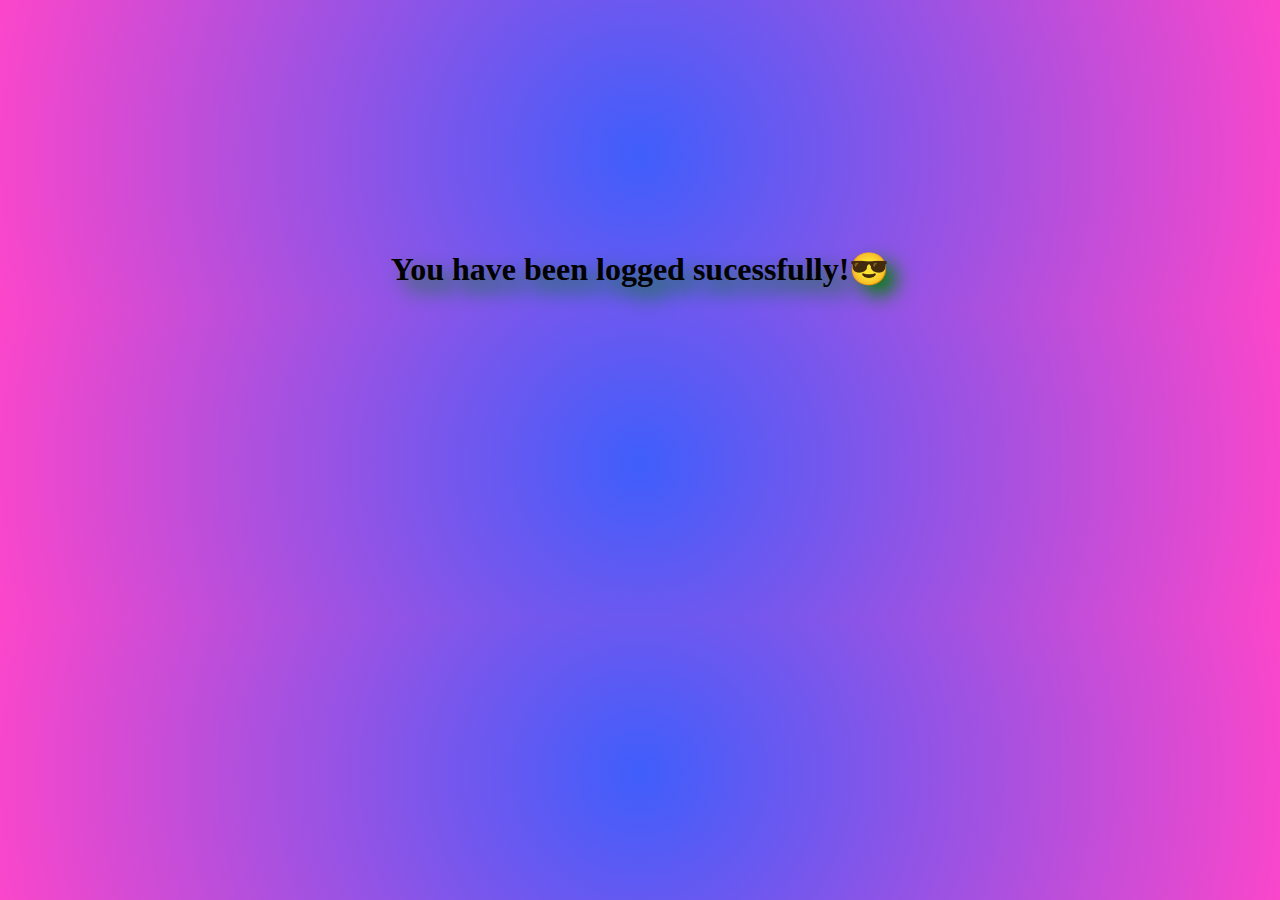
<file: login1.html>
<!DOCTYPE html>
<html lang="en">
<head>
    <meta charset="UTF-8">
    <meta name="viewport" content="width=device-width, initial-scale=1.0">
    <title>LoggedSuccesfully</title>
    <link rel="icon" href="logo4.png">
    <style>
        body{
            background: rgb(63,94,251);
            background: radial-gradient(circle, rgba(63,94,251,1) 0%, rgba(252,70,202,1) 100%);
            margin-top: 250px;
        }
        h1{
            text-align: center;
            text-shadow: 10px 10px 20px green;
        }
        
    </style>
</head>
<body>
    <h1>You have been logged sucessfully!😎</h1>
</body>
</html>
</file>
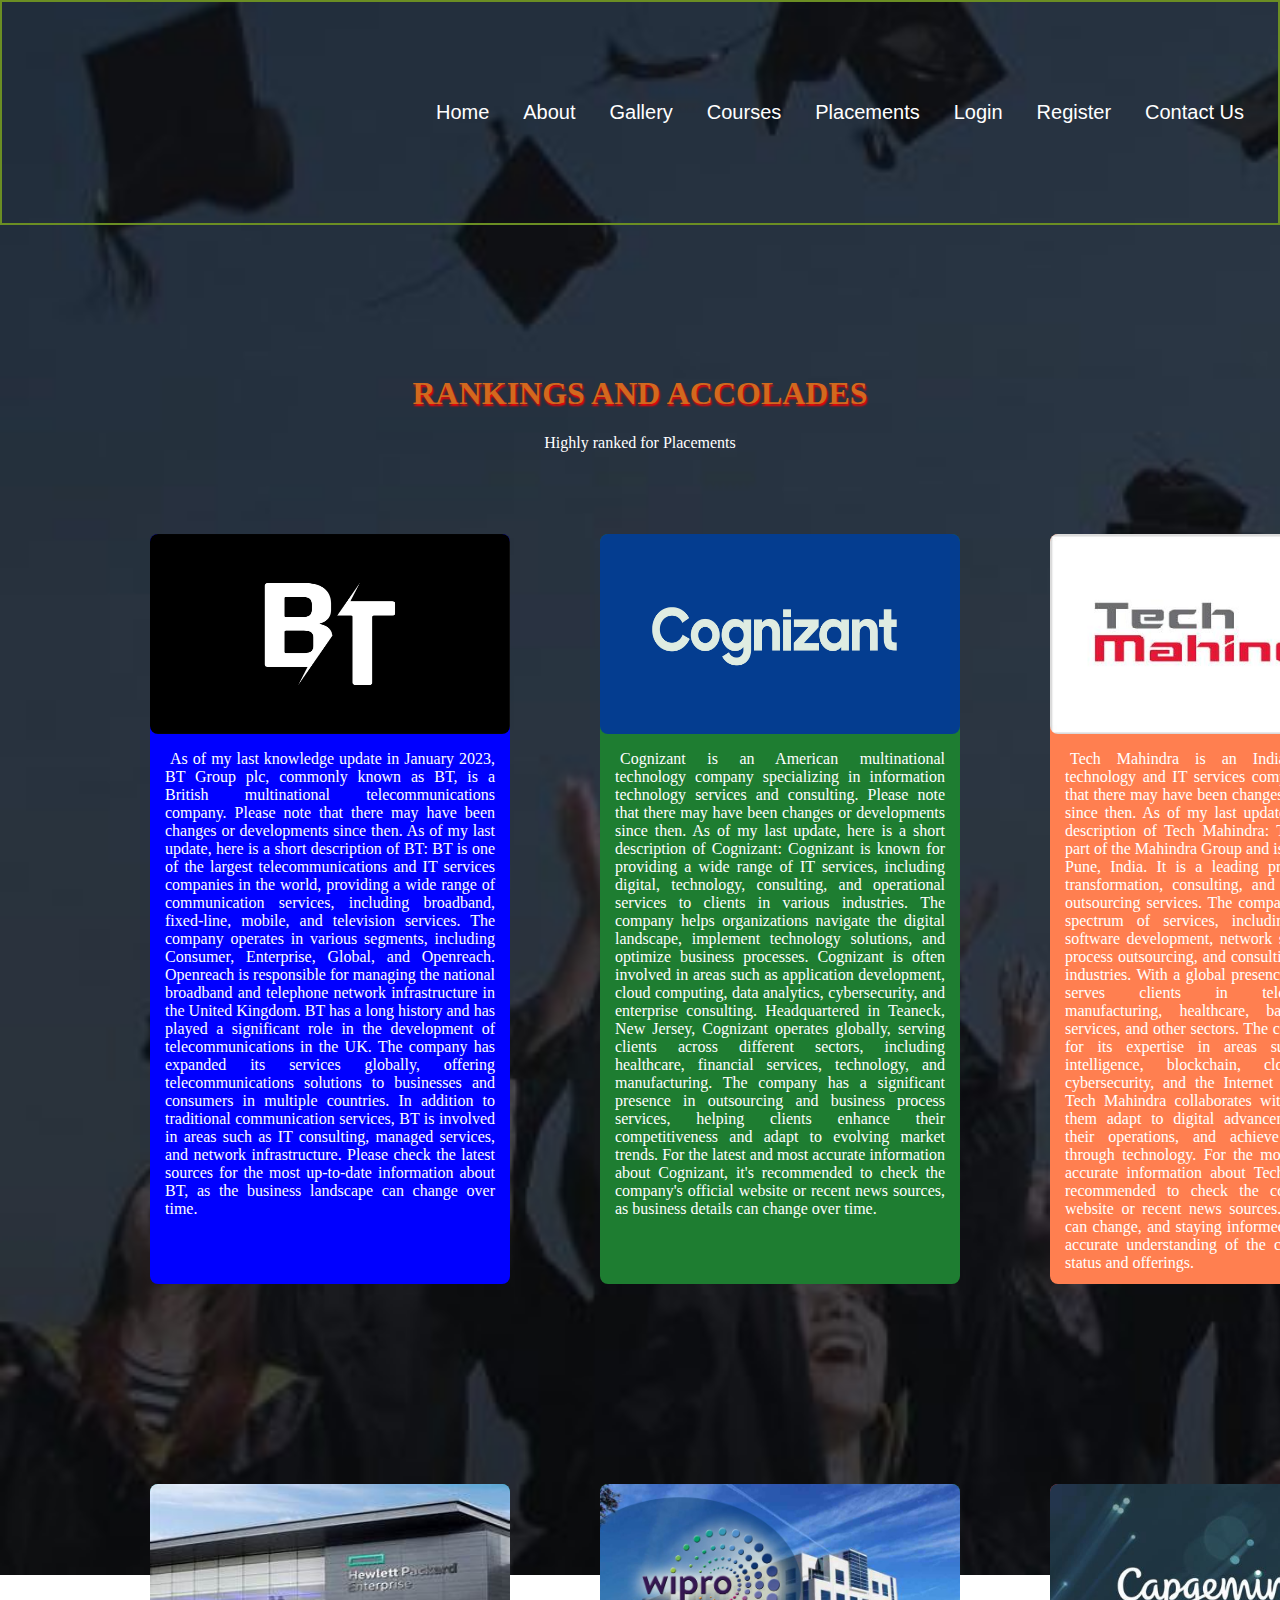
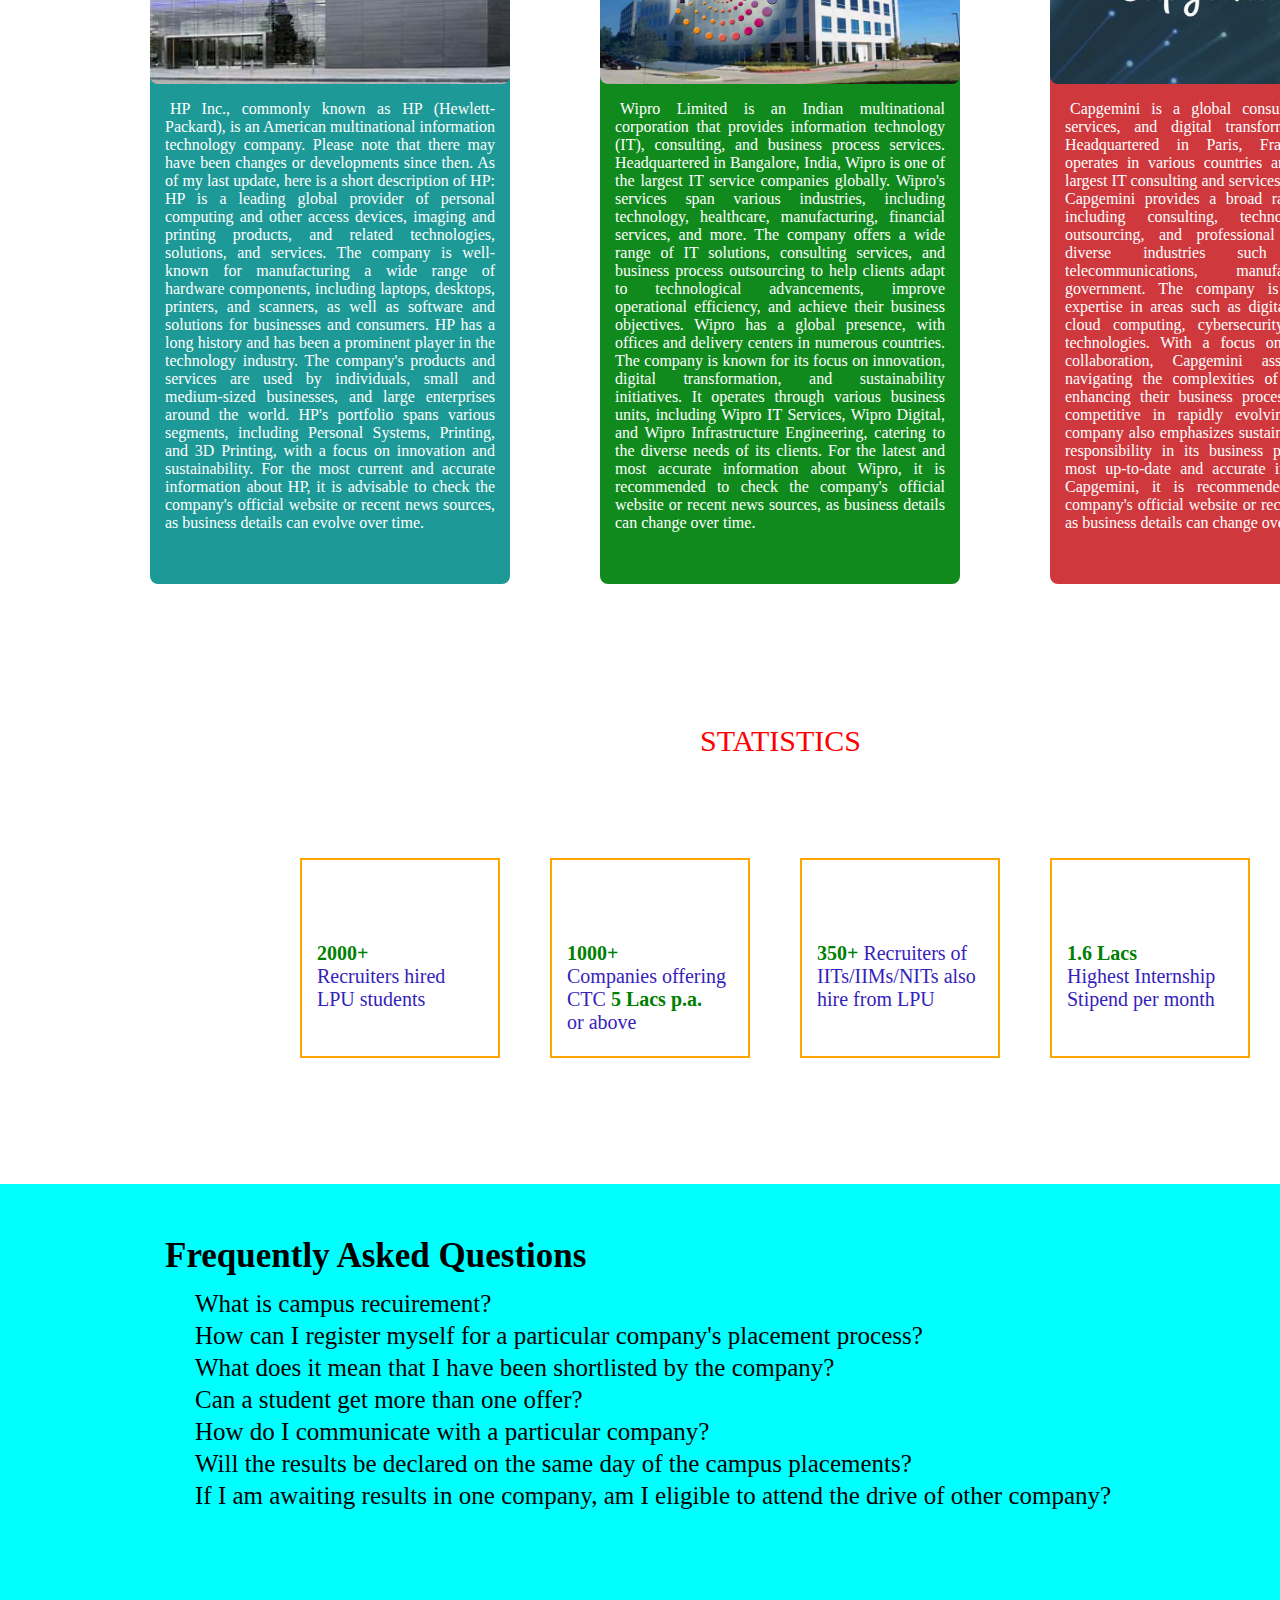
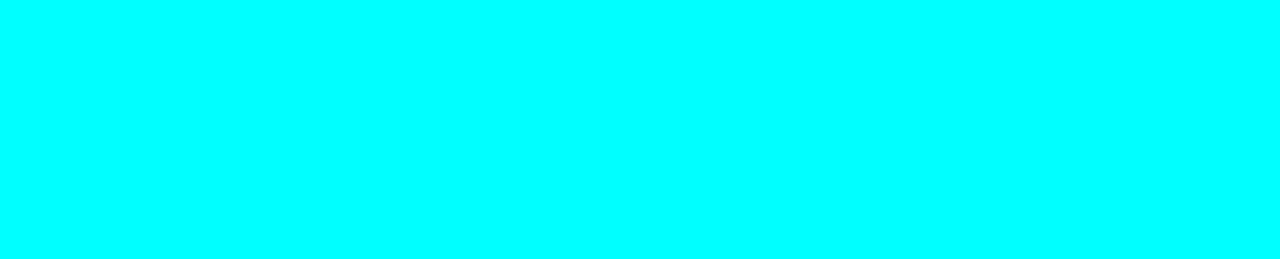
<file: placement.html>
<!DOCTYPE html>
<html lang="en">
<head>
    <meta charset="UTF-8">
    <meta name="viewport" content="width=device-width, initial-scale=1.0">
    <title>Placements</title>
    <link rel="icon" href="./images/logoplce.avif">
    <link rel="stylesheet" href="placeme.css">
    <link rel="stylesheet" href="https://cdnjs.cloudflare.com/ajax/libs/font-awesome/6.5.1/css/all.min.css" integrity="sha512-DTOQO9RWCH3ppGqcWaEA1BIZOC6xxalwEsw9c2QQeAIftl+Vegovlnee1c9QX4TctnWMn13TZye+giMm8e2LwA==" crossorigin="anonymous" referrerpolicy="no-referrer" />
</head>
<body>
    <nav>
        
            <div class="id"><a href="index.html">Home</a></div>
            <div><a href="about.html">About</a></div>
            <div><a href="gallery.html">Gallery</a></div>
            <div ><a href="#">Courses</a></div>
            <div><a href="placement.html">Placements</a></div>
            <div><a href="login.html" target="_blank">Login</a></div>
            <div><a href="register.html">Register</a></div>
            <div><a href="contact.html">Contact Us</a></div>
    
    </nav>
    <h1>RANKINGS AND ACCOLADES <br></h1>
        <p class="para">Highly ranked for Placements</p>
    <div class="con1">
        <div class="imge"><img src="./images/bt.jpg" alt="no found">
        <p>
            
As of my last knowledge update in January 2023, BT Group plc, commonly known as BT, is a British multinational telecommunications company. Please note that there may have been changes or developments since then. As of my last update, here is a short description of BT:
BT is one of the largest telecommunications and IT services companies in the world, providing a wide range of communication services, including broadband, fixed-line, mobile, and television services. The company operates in various segments, including Consumer, Enterprise, Global, and Openreach. Openreach is responsible for managing the national broadband and telephone network infrastructure in the United Kingdom.
BT has a long history and has played a significant role in the development of telecommunications in the UK. The company has expanded its services globally, offering telecommunications solutions to businesses and consumers in multiple countries. In addition to traditional communication services, BT is involved in areas such as IT consulting, managed services, and network infrastructure.

Please check the latest sources for the most up-to-date information about BT, as the business landscape can change over time.
        </p>
    </div>
        
    </div>
    <div class="con2">
        <div class="imge1"><img src="./images/cogni.jpg" alt="no found">
        <p>Cognizant is an American multinational technology company specializing in information technology services and consulting. Please note that there may have been changes or developments since then. As of my last update, here is a short description of Cognizant:

            Cognizant is known for providing a wide range of IT services, including digital, technology, consulting, and operational services to clients in various industries. The company helps organizations navigate the digital landscape, implement technology solutions, and optimize business processes. Cognizant is often involved in areas such as application development, cloud computing, data analytics, cybersecurity, and enterprise consulting.
            
            Headquartered in Teaneck, New Jersey, Cognizant operates globally, serving clients across different sectors, including healthcare, financial services, technology, and manufacturing. The company has a significant presence in outsourcing and business process services, helping clients enhance their competitiveness and adapt to evolving market trends.
            
            For the latest and most accurate information about Cognizant, it's recommended to check the company's official website or recent news sources, as business details can change over time.
            
            
            
            
            
            </p>
        </div>
    </div>
    <div class="con3">
        <div class="imge2"><img src="./images/tech.jpg" alt="nofound">
        <p>Tech Mahindra is an Indian multinational technology and IT services company. Please note that there may have been changes or developments since then. As of my last update, here is a short description of Tech Mahindra:

            Tech Mahindra is part of the Mahindra Group and is headquartered in Pune, India. It is a leading provider of digital transformation, consulting, and business process outsourcing services. The company offers a broad spectrum of services, including IT solutions, software development, network services, business process outsourcing, and consulting across various industries.
            
            With a global presence, Tech Mahindra serves clients in telecommunications, manufacturing, healthcare, banking, financial services, and other sectors. The company is known for its expertise in areas such as artificial intelligence, blockchain, cloud computing, cybersecurity, and the Internet of Things (IoT). Tech Mahindra collaborates with clients to help them adapt to digital advancements, streamline their operations, and achieve business goals through technology.
            
            For the most up-to-date and accurate information about Tech Mahindra, it is recommended to check the company's official website or recent news sources. Business details can change, and staying informed is crucial for an accurate understanding of the company's current status and offerings.
            
            
            
            
            
            </p>
        </div>
    </div>
    <div class="con4">
        <div class="imge3"><img src="./images/hp.jpeg" alt="no image">
        <p>HP Inc., commonly known as HP (Hewlett-Packard), is an American multinational information technology company. Please note that there may have been changes or developments since then. As of my last update, here is a short description of HP:

            HP is a leading global provider of personal computing and other access devices, imaging and printing products, and related technologies, solutions, and services. The company is well-known for manufacturing a wide range of hardware components, including laptops, desktops, printers, and scanners, as well as software and solutions for businesses and consumers.
            
            HP has a long history and has been a prominent player in the technology industry. The company's products and services are used by individuals, small and medium-sized businesses, and large enterprises around the world. HP's portfolio spans various segments, including Personal Systems, Printing, and 3D Printing, with a focus on innovation and sustainability.
            
            For the most current and accurate information about HP, it is advisable to check the company's official website or recent news sources, as business details can evolve over time.</p>
    </div>
    </div>
    <div class="con5">
        <div class="imge4"><img src="./images/wipro.jpg" alt="no found">
        <p>Wipro Limited is an Indian multinational corporation that provides information technology (IT), consulting, and business process services. Headquartered in Bangalore, India, Wipro is one of the largest IT service companies globally.

            Wipro's services span various industries, including technology, healthcare, manufacturing, financial services, and more. The company offers a wide range of IT solutions, consulting services, and business process outsourcing to help clients adapt to technological advancements, improve operational efficiency, and achieve their business objectives.
            
            Wipro has a global presence, with offices and delivery centers in numerous countries. The company is known for its focus on innovation, digital transformation, and sustainability initiatives. It operates through various business units, including Wipro IT Services, Wipro Digital, and Wipro Infrastructure Engineering, catering to the diverse needs of its clients.
            
            For the latest and most accurate information about Wipro, it is recommended to check the company's official website or recent news sources, as business details can change over time.
            
        </p>
        </div>
    </div>
    <div class="con6">
        <div class="imge5"><img src="./images/capgem.jpg" alt="no found">
        <p>Capgemini is a global consulting, technology services, and digital transformation company. Headquartered in Paris, France, Capgemini operates in various countries and is one of the largest IT consulting and services firms worldwide.

            Capgemini provides a broad range of services, including consulting, technology solutions, outsourcing, and professional services across diverse industries such as finance, telecommunications, manufacturing, and government. The company is known for its expertise in areas such as digital transformation, cloud computing, cybersecurity, and emerging technologies.
            
            With a focus on innovation and collaboration, Capgemini assists clients in navigating the complexities of the digital age, enhancing their business processes, and staying competitive in rapidly evolving markets. The company also emphasizes sustainability and social responsibility in its business practices.
            
            For the most up-to-date and accurate information about Capgemini, it is recommended to check the company's official website or recent news sources, as business details can change over time.</p>
    </div>
    
        <div><span>STATISTICS</span></div>
        <div class="cont">
            <p> <b> 2000+</b> <br>Recruiters hired <br>
                LPU students</p>

        </div>
        <div class="cont2">
            <p><b>1000+</b> <br>
                Companies offering <br>
                CTC <b>5 Lacs p.a.</b> <br>
                or above</p>
        </div>
        <div class="cont3">
            <p ><b>350+</b>
                Recruiters of <br>
                IITs/IIMs/NITs also <br>
                hire from LPU</p>
        </div>
        <div class="cont4">
            <p><i class="fa-solid fa-indian-rupee-sign"></i> <b>1.6 Lacs</b> <br>
                Highest Internship <br>
                Stipend per month</p>
        </div>
        
    </div>
    <div class="main">
        <p id="para">Frequently Asked Questions <br></p>
        <i class="fa-solid fa-caret-right"></i><p class="para1" title="Campus recruitment refers to the process whereby employers undertake an organised program of attracting and hiring students who are about to graduate from colleges, and universities. (On-campus / Off-campus / Pool-campus) The objective of campus placement is to identify the talented and qualified students before they complete their education.">What is campus recuirement?</p>
        <i class="fa-solid fa-caret-right"></i><p class="para1" title="Please get in touch with the placement cell or visit UMS. You can also refer to the company's website to get the details.">How can I register myself for a particular company's placement process?</p>
        <i class="fa-solid fa-caret-right"></i><p class="para1" title="At times, the recruiter may shortlist the candidate from the willingness database sent by the placement cell.">What does it mean that I have been shortlisted by the company?</p>
        <i class="fa-solid fa-caret-right"></i><p class="para1" title="Yes, but it has certain conditions attached to it. Please contact the placement cell for more details.">Can a student get more than one offer?</p>
        <i class="fa-solid fa-caret-right"></i><p class="para1" title="All communication should be routed through the Placement Cell only. Student is not allowed to contact the company's HR directly. Any correspondence from the company to the student must be forwarded to the Placement Cell for records.">How do I communicate with a particular company?</p>
        <i class="fa-solid fa-caret-right"></i><p class="para1" title="Results will be declared on the same day by most of the companies, but a few companies might announce the results later.">Will the results be declared on the same day of the campus placements?</p>
        <i class="fa-solid fa-caret-right"></i><p class="para1" title="You are eligible till the final results are declared by the earlier company. If you are selected, then it is mandatory to take the earlier offer.">If I am awaiting results in one company, am I eligible to attend the drive of other company?</p>
        
    </div>
    
    
</body>
</html>
</file>
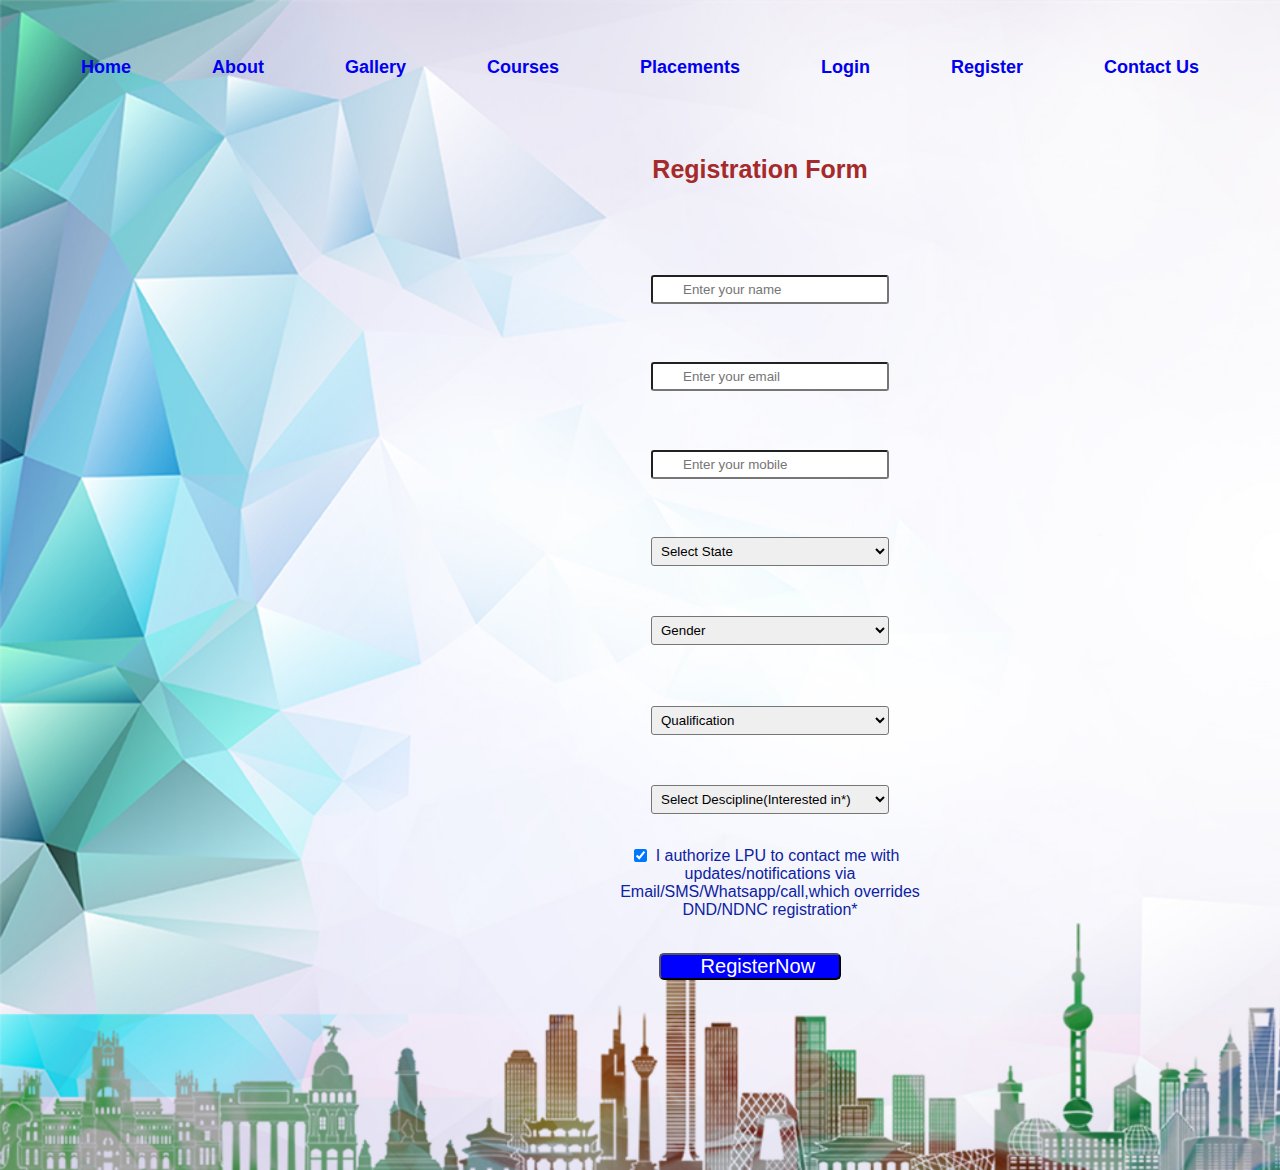
<file: register.html>
<!DOCTYPE html>
<html lang="en">
<head>
    <meta charset="UTF-8">
    <meta name="viewport" content="width=device-width, initial-scale=1.0">
    <title>Registration Form</title>
    <link rel="stylesheet" href="register.css">
    <link rel="icon" href="./images/logo4.png">
</head>
<body>
    <nav>
        <div class="id"><a href="index.html">Home</a></div>
                <div><a href="about.html">About</a></div>
                <div><a href="gallery.html">Gallery</a></div>
                <div ><a href="course.html">Courses</a></div>
                <div><a href="placement.html">Placements</a></div>
                <div><a href="login.html" target="_blank">Login</a></div>
                <div><a href="register.html">Register</a></div>
                <div><a href="contact.html">Contact Us</a>
        </div>
    </nav>
    <div class="con">
        <div class="box">
            <!--Form Page-->
                <form action="#">
                    <div class="con1">
                <h2>Registration Form</h2>
                
                <input type="text" placeholder="Enter your name" /><br>
                <input type="email" placeholder="Enter your email" /><br>
                <input type="tel" placeholder="Enter your mobile"  /><br>
               
                <select class="state"><br><br><br>
                    <option>Select State</option>
                    <option value="1">Andhra Pradesh</option>
                    <option value="2">Arunachal Pradesh</option>
                    <option value="3">Assam</option>
                    <option value="4">Bihar</option>
                    <option value="5">Bhopal</option>
                    <option value="6">Bhuvaneshwar</option>
                    <option value="7">Chennai</option>
                    <option value="8">Delhi</option>
                    <option value="9">Gujarat</option>
                    <option value="10">Hariyana</option>
                    <option value="11">Jammu and Kashmir</option>
                    <option value="12">Lucknow</option>
                    <option value="13">Goa</option>
                    <option value="14">Karnataka</option>
                    <option value="15">Kerala</option>
                    <option value="16">Maharastra</option>
                    <option value="17">Telangana</option>
                    <option value="18">Manipur</option>
                    <option value="19">Punjab</option>
                    <option value="20">TamilNadu</option>
                   
                </select>
                <!-- <input type="text" placeholder="Enter City" class="city" /><br> -->
                <select name="Gender" id="gen"><br>
                    <option>Gender</option>
                    <option value="1">Male</option>
                    <option value="2">Female</option>
                    <option value="3">Others</option>
                </select>
                <select name="Qualification" id="qual"><br>
                    <option>Qualification</option>
                    <option value="1">10 <sup>th</sup></option>
                    <option value="2">12 <sup>th</sup></option>
                    <option value="3">Graduate</option>
                    <option value="4">postgraduate</option>
                </select>
                <select name="Interested" id="int"><br>
                    <option>Select Descipline(Interested in*)</option>
                    <option>B.Tech</option>
                    <option>M.Tech</option>
                    <option>B.SC</option>
                    <option>M.SC</option>
                    <option>Business</option>
                    <option>Law</option>
                    <option>Agriculture</option>
                </select>
                <input type="checkbox" class="check" checked><p>I authorize LPU to contact me with updates/notifications via Email/SMS/Whatsapp/call,which overrides DND/NDNC registration* </p><br>
                <a href="#"><input type="submit" value="RegisterNow" class="register" onclick="alert('Your have registered successfully!')" ></a>
                </div>
            </form>
        </div>
        </div>
       
    
</body>
</html>
</file>
<file: index.css>
*{
    margin: 0;
    outline: none;
    padding: 0;
    
}
nav{                                                               /*This is the navigation bar style*/
    width: 100%;
    height: 15vh;
    background-color: white;
    display: flex;
    justify-content: space-evenly;
    align-items: center;
    color: orange;
    font-size: 23px;
    font-weight: bold;
    background: rgb(238,174,202);
    background: radial-gradient(circle, rgba(238,174,202,1) 0%, rgba(148,187,233,1) 100%);
   
   
}

nav img{
    width: 180px;
    height: 116px;
    position: relative;
    left: 0px;
}

.id{
    margin-left: 400px;
}
a{
    text-decoration: none;

}
a:hover{
    /* color: rgba(22, 160, 160, 0.41); */
    /* background-color: olive; */
    border-radius: 4px;
    border: 2px solid royalblue;
    
}
body{
    background-image: linear-gradient(rgba(4,9,30,0.7),rgba(4,9,30,0.7)),url('./images/images.jpeg');
    background-position: center;
    background-repeat: no-repeat;
    background-size: cover;
    width: 100%;
    height: 130vh;
    position: relative;
    overflow-x: hidden;
    
}
.text-box{
    width: 90%;
    color: #fff;
    position:absolute;
    top: 50%;
    left: 50%;
    transform: translate(-50%,-50%);
    text-align: center;
    color: orangered;
    font-family: 'Times New Roman', Times, serif;
    
}
.text-box h1{
    font-size: 62px;
    -webkit-text-stroke: 1px red;
    text-shadow: 5px 7px 2px rgba(46, 7, 7, 0.564);
    position: relative;
    top: -40px;

}
.text-box p{
    margin: 10px 0 40px;
    font-size: 16px;
    color: #fff;
    
}
button{
    display: inline-block;
    text-decoration: none;
    color: #fff;
    border: 1px solid #fff;
    padding: 12px 34px;
    font-size: 13px;
    background: transparent;
    position: relative;
    border-radius: 5px;
    cursor: pointer;
}

.testimonials{
    width: 100%;
    height: 900px;
    background-image: url('./images/d1.jpg');
    position: relative;
    top: 800px;
    display: inline-block;
}
.testimonials h2{
    font-size: 30px;
    color: red;
    letter-spacing: 2px;
    text-align: center;
    text-transform: uppercase;
    position: relative;
    top: 80px;
    text-shadow: 0px 0px 5px brown;
}
.testimonials .test{
    width: 25%;
    height: 450px;
    background-color: white;
    position: relative;
    top: 230px;
    left: 100px;
    background: transparent;
}
.testimonials .test img{
    width: 200px;
    height: 200px;
    position: relative;
    left: 90px;
    border-radius: 50%;
    
}
.testimonials .test h4{
    text-align: center;
    color: chocolate;
    font-size: 25px;
    margin-top: 30px;
    
}
.testimonials .test .dept{
    text-align: center;
    font-size: 20px;
    font-weight: bold;
    color: brown;
    position: relative;
    top: 10px;
    
}
.test .test1{
    width: 80%;
    height: 170px;
    background-color: burlywood;
    padding: 10px 10px;
    border-radius: 6px;
    box-shadow: 0 0 10px rgba(0,0,0,.7);
    position: relative;
    top: 40px;
    font-size: 15px;
    line-height: 20px;
    text-align: justify;
    left: 25px;

}
.testimonials .test2{
   
    width: 25%;
    height: 450px;
    background-color: aqua;
    background: transparent;
    position: relative;
    top: -210px;
    left: 580px;
    
}
.testimonials .test2 img{
    width: 200px;
    height: 200px;
    position: relative;
    left: 90px;
    border-radius: 50%;
}
.test2 .head{
    text-align: center;
    margin-top: 30px;
    font-size: 25px;
    color: blue;

}
.test2 .dept1{
    text-align: center;
    color: goldenrod;
    font-size: 25px;
}
.test2 .test3{
    width: 80%;
    height: 170px;
    background-color: grey;
    padding: 10px 10px;
    border-radius: 6px;
    box-shadow: 0 0 10px rgba(0,0,0,.7);
    position: relative;
    top: 23px;
    font-size: 15px;
    line-height: 20px;
    text-align: justify;
    left: 25px;

}
.testimonials .test4{
    width: 25%;
    height: 450px;
    background-color: brown;
    position: relative;
    top: -640px;
    float: right;
    right: 80px;
    background: transparent;
}
.testimonials .test4 img{
    width: 200px;
    height: 200px;
    position: relative;
    left: 90px;
    border-radius: 50%;
    top: -10px;
    
}
.test4 h4{
    color: green;
    font-size: 25px;
    text-align: center;
    position: relative;
    top: 20px;
    
}
.test4 .dept2{
    text-align: center;
    font-size: 20px;
    color: cadetblue;
    margin-top: 20px;
}
.test4 .test5{
    width: 80%;
    height: 170px;
    background-color: rgba(137, 10, 10, 0.542);
    padding: 10px 10px;
    border-radius: 6px;
    box-shadow: 0 0 10px rgba(0,0,0,.7);
    position: relative;
    top: 15px;
    font-size: 15px;
    line-height: 20px;
    text-align: justify;
    left: 25px;

}
.testimonials .review{
    width: 100%;
    height: 900px;
    background-color: white;
    position: relative;
    top: 0px;
}

.testimonials .rew {
    text-align: center;
    position: relative;
    left: 200px;
    color: goldenrod;
    text-shadow: 0px 0px 2px red;
    
}
/* .testimonials .rew{
    width: 0%;
    left: 50%;
    height: 3px;
    background-color: deeppink;
    position: absolute;
    transition: all linear 2s;
} */
.testimonials .review .rew1{
     width: 40%;
    height: 250px;
    background-color: cadetblue;
    border: double green;
    border-bottom-left-radius: 25px;
    border-top-right-radius: 25px;
}
.testimonials .review .rew1{
    top: 80px;
    position: relative;
    left: 120px;
}
.testimonials .review .rew2{
    width: 40%;
   height: 250px;
   background-color: rgba(193, 17, 172, 0.744);
   border-top-left-radius: 25px;
   border-bottom-right-radius: 25px;
   border: 2px double greenyellow;
}
.testimonials .review .rew2{
   top: -170px;
   position: relative;
   left: 800px;
   
}
.testimonials .review .rew1 img{
    width: 30px;
    height: 30px;
    position: relative;
    top: 20px;
    left: 20px;
    border-radius: 50%;
}
.review .rew1 h5{
    position: relative;
    left: 60px;
    font-size: 20px;
}
.icon{
    font-size: 19px !important;
    color: gold;
    position: relative;
    left: 420px;
    top: -20px;
}
.review .rew1 .par1{
    text-indent: 70px;
    text-align: justify;
    padding: 0px 10px;
    font-size: 17px;
    color: aliceblue;
}
/*  */

.testimonials .review .rew2 img{
    width: 30px;
    height: 30px;
    position: relative;
    top: 20px;
    left: 20px;
    border-radius: 50%;
}
.review .rew2 h5{
    position: relative;
    left: 60px;
    font-size: 20px;
}
.icon{
    font-size: 19px !important;
    color: gold;
    position: relative;
    left: 420px;
    top: -20px;
}
.review .rew2 .par1{
    text-indent: 70px;
    text-align: justify;
    padding: 0px 10px;
    font-size: 17px;
    color: whitesmoke;
}
/*  */
.testimonials .review .rew3{
    width: 40%;
    height: 250px;
    background-color: blueviolet;
    position: relative;
    left: 130px;
    border-top-left-radius: 25px;
    border-bottom-right-radius: 25px;
    border: double gray;
}
.testimonials .review .rew3 img{
    width: 30px;
    height: 30px;
    position: relative;
    top: 20px;
    left: 20px;
    border-radius: 50%;
}
.review .rew3 h5{
    position: relative;
    left: 60px;
    font-size: 20px;
}
.review .rew3 .par1{
    text-indent: 70px;
    text-align: justify;
    padding: 0px 10px;
    font-size: 17px;
    color: white;
}
/*  */
.testimonials .review .rew4{
    width: 40%;
    height: 250px;
    background-color: rgb(155, 7, 7);
    position: relative;
    left: 820px;
    top: -260px;
    border-top-right-radius: 25px;
    border-bottom-left-radius: 25px;
    border: double gold;
}
.testimonials .review .rew4 img{
    width: 30px;
    height: 30px;
    position: relative;
    top: 20px;
    left: 20px;
    border-radius: 50%;
}
.review .rew4 h5{
    position: relative;
    left: 60px;
    font-size: 20px;
}
.review .rew4 .par1{
    text-indent: 70px;
    text-align: justify;
    padding: 0px 10px;
    font-size: 17px;
    color: white;
}
.testimonials footer{
    width: 100%;
    height: 180px;
    background-color: dimgray;
    border: 2px double olive;
}
footer:hover{
    border: 2px solid darkred;
}
.testimonials .foot .head1{
    text-align: center;
    color: white;
    font-weight: bold;
    position: relative;
    top: 50px;
    
}
</file>
<file: about.css>
*{
    margin: 0px;
    padding: 0px;
    box-sizing: border-box;
}
body{
    background: rgb(131,58,180);
background: radial-gradient(circle, rgba(131,58,180,1) 0%, rgba(29,97,253,0.9080882352941176) 46%, rgba(253,29,79,0.8016456582633054) 100%);
}
nav{
    display: flex;
    justify-content: space-evenly;
    align-items: center;
    width: 100%;
    height: 15vh;
}
nav:hover{
    border: 2px solid linen;
}
a:hover{
    font-size: 25px;
    color: black;
    border: 2px solid darkgoldenrod;
    background-color: aliceblue;
    font-weight: bold;
    border-radius: 5px;
}
.imgs img{
    width: 45%;
    height: 70vh;
    float: right;
    position: relative;
    left: -100px;
    top: 100px;
    border-radius: 50%;

}
.id{
    margin-left:  300px;
}
a{
    text-decoration: none;
    color: white;
    font-size: 20px;
}
h1{
    text-align: left;
    color: tomato;
    text-transform: uppercase;
    position: relative;
    top: 100px;
    left: 60px;
   
}
.con{
    width: 35%;
    height: 70vh;
    background-color: white;
    position: relative;
    top: 120px;
    left: 50px;
    padding: 10px 20px;
    border-top-right-radius: 30px;
    border-bottom-left-radius: 30px;
    border: double rosybrown;
    
   
}
.con p{
    text-align: justify;
    color: black;
    font-size: 20px;
    line-height: 40px;

}
</file>
<file: contact.css>
*{
    margin: 0px;
    padding: 0px;
    box-sizing: border-box;
    font-family: Arial, Helvetica, sans-serif;
}
nav{
    width: 100%;
    height: 15vh;
    background-color: black;
    display: flex;
    justify-content: space-around;
    align-items: center;

    

}
nav:hover{
    border: 2px solid blue;
}
nav div:hover{
    border: 2px solid rgb(20, 178, 49);
    border-radius: 3px;
   
    color: brown;
}
.img1 img{
    width: 250px;
    height: 120px;
   
}
a{
    text-decoration: none;
    color: white;
    transition: .3s ease all;
    font-weight: bold;
    font-size: 20px;
}
.con{
    background: rgb(34,193,195);
    background: linear-gradient(0deg, rgba(34,193,195,1) 0%, rgba(253,187,45,0.9108893557422969) 100%);
    width: 100%;
    height: 153vh;
}
.con2 form{
    width: 800px;
    height: 700px;
    position: relative;
    top: 80px;
    left: 420px;
    display: flex;
    justify-content: center;
    align-items: center;
    flex-direction: column;
    /* border: 2px solid black; */
    /* border-radius: 5px;
    padding: 40px; */
    padding: 100px;
    
}
.con2 form{
    width: 800px;                                                                                   /*To apply border image for using repeat linear gradient method*/
    border: 30px solid;
    border-image: repeating-linear-gradient(45deg,#f33,#3bf,#f33 30px) 60;
    padding: 20px;

}
input[type="text"] {
    padding: 5px 10px;
    border-radius: 3px;
}
label{
    position: relative;
    left: -125px;
    top: 25px;
    color: blueviolet;
    font-size: 18px;
    font-weight: bold;
}
input[type="email"] {
    padding: 5px 10px;
    border-radius: 3px;
}
input[type="email"]:valid{
    background-color: green;
    color: burlywood;
}
input[type="tel"] {
    padding: 5px 10px;
    border-radius: 3px;
}
textarea{
    resize: none;
    padding: 3px 10px;
    border-radius: 3px;
    top: 10px;
    left: 28px;
    position: relative;

}
textarea:focus{
    background-color: gray;
    color: white;
}
input[type=text]:focus{
    background-color: blue;
    color: white;
}
input[type=email]:focus{
    background-color: blue;
    color: white;
}
input[type=tel]:focus{
    background-color: blue;
    color: white;
}
button{
    position: relative;
    top: 30px;
    left: -50px;
    padding: 10px 20px;
    background-color: lightgreen;
    border-radius: 5px;
    cursor: pointer;
    font-size: 15px;
    color: blue;
    font-weight: bold;
}
.resetbtn{
    position: relative;
    top: -10px;
    left: 50px;
}
::placeholder{
    color: brown;

}
button:hover{
    background: rgb(36,38,37);
    background: linear-gradient(4deg, rgba(36,38,37,1) 0%, rgba(10,37,52,1) 64%, rgba(114,121,131,0.0845588235294118) 100%);
    color: white;
}
footer{
    width: 100%;
    height: 30vh;
    background-color: black;
    position: relative;
    top: 180px;
    
    
}
footer:hover{
    border: 2px solid goldenrod;
}
.foot .img2 img{
    width: 300px;
    height: 230px;
}
.foot{
    display: flex;
    justify-content: space-between;
    align-items: center;
    
    color: white;
}
.manag{
    padding: 10px;
    text-align: center;
    margin-bottom: 10px;
}
.admis{
    padding: 10px;
    text-align: center;
    margin-bottom: 10px;

}
.fa-location-dot{
    font-size: 25px;
    color: brown;
    position: relative;
    left: -20px;

}
.fa-phone{
    font-size: 25px;
    color: green;
}
.fa-envelope{
    font-size: 25px;
    color: brown;
    position: relative;
    left: -10px;
}
</file>
<file: course.css>
*{
    margin: 0px;
    padding: 0px;
    box-sizing: border-box;
}
nav{
    display: flex;
    justify-content: space-evenly;
    align-items: center;
    width: 100%;
    height: 15vh;
    background-color: #3c97d4;
    color: white;
    text-transform: uppercase;
    cursor: pointer;

}
@media screen and (max-width :500px) {
    nav{
        flex-direction: column;
        height: 55vh;
        background-color: blueviolet;
        color: white;
        font-size: 25px;
    }
    
}
@media screen and (min-width :501px) and (max-width :600px) {
    nav{
        flex-direction: wrap;
        background-color: bisque;
        font-size: 18px;
        color: crimson;
        height: 17vh;
    }
    nav div{
        width: 49%;
        text-align: center;
    }
    
}
a{
    text-decoration: none;
    font-size: 25px;
    color: white;
}
nav .image img{
    width: 150px;
    height: 150px;
}
nav>div{
    width: 15%;
    text-align: center;
}
.course{
    position: relative;
}
.sub1,.sub2,.sub3,.sub4{
    position: absolute;
    width: 100%;
    background-color: darkcyan;
    display: none;
    gap: 5px;
    flex-direction: column;
    padding: 5px 0px;
    border-radius: 15px;
}
.sub1>div:hover,.sub2>div:hover,.sub3>div:hover,.sub4>div:hover{
    background-color: darkgoldenrod;
    color: brown;
    font-size: 20px;
    border-radius: 15px;
    transition: all linear 10s;
}
.course:hover .sub1{
    display: flex;
}
.Engineering:hover .sub2{
    display: flex;
}
.sub2{
    left: 100%;
    top: 0px;
}
.BTech:hover .sub3{
    display: flex;
}
.sub3{
    left: 100%;
    top: 0px;
}
.MTech:hover .sub4{
    display: flex;
}
.sub4{
    left: 100%;
    top: 35px;
}
h2{
    text-align: center;
    color: cadetblue;
    position: relative;
    top: 40px;

}
@media screen and (max-width :500px) {
    .con table{
        margin-top: 60px;
        width: 20%;
        position: relative;
        left: 0px;
        flex-direction: column;

    }
    
}

.con table{
    margin-left: 30px;
    width: 80%;
    border: 2px solid gray;
    position: relative;
    top: 70px;
    left: 100px;
}
tr,td,th{
    height: 40px;
    border: 2px solid gray;
    vertical-align: bottom;
    text-align: center;
    padding: 20px;
}
.ta{
    background-color: rgb(223, 62, 164);
}
.ta:hover{
    background-color: deepskyblue;

}
.ta td:hover{
    background-color: chocolate;
    font-size: 20px;

}
.ta1{
    background-color: darkgoldenrod;
    border-color: black;

}
.ta1:hover{
    background-color: beige;
}
.ta1 td:hover{
    background-color:darkslateblue;
}
.ta1 th:hover{
    background-color: aliceblue;
    
}
.t2{
    border: 2px solid black;
    background-color: rgba(130, 82, 174, 0.188);
}
.t2:hover{
    background-color: rgba(149, 9, 9, 0.748);
}
.t2 th:hover{
    color: white;
    background-color: cornflowerblue;
}
.content{
    position: relative;
    top: 100px;
    left: 150px;
}
.t1{
    position: relative;
    top: 150px;
}
.h1{
    position: relative;
    top: 120px;
}
.h2{
    position: relative;
    top: 300px;
    text-align: center;
    color: brown;
    font-size: 25px;
    font-weight: bold;
}
p{
    position: relative;
    top: 320px;
    left: 170px;
    color: cadetblue;
}
.t2{
    position: relative;
    top: 350px;
    left: 400px;
}
.td1{
    vertical-align: top;
}
.con1 .h3{
    position: relative;
    top: 40px;
    text-align: left;
    color: brown;
    font-size: 25px;
    font-weight: bold;

}
.con1 .para1{
    position: relative;
    top: 30px;
    left: 10px;
    
}
.con1 h4{
    position: relative;
    top: 50px;
    text-align: left;
    color: brown;
    font-size: 25px;
    font-weight: bold;
}
.con1 .schorship{
    width: 80%;
    height: 2000px;
    left: 0px;
    margin: 6% 10%;
    background-color: burlywood;
    border-radius: 10px;
    box-shadow: 0 0 10px rgba(0,0,0,.1);
    position: relative;
    top: 350px;
    padding: 0px 20px;
}
.con1 .para2{
    position: relative;
    top: 60px;
    left: 10px;
    
}.con1 .schorship .con2{
    width: 70%;
    height: 1450px;
    margin: auto;
    position: relative;
    top: 80px;
    background-color: blueviolet;
    border-radius: 15px;
    padding: 20px 20px;
    

}
.con2 .t3{
    margin: auto;
    border: 2px solid gold;
    background-color: aliceblue;
    border-top-left-radius: 15px;
    border-bottom-right-radius: 15px;

}
.con2 .t4 {
    position: relative;
    top: 90px;
    margin: auto;
    background-color: #3c97d4;
}
.con1 .h31{
    position: relative;
    top: 150px;
    color: black;
    text-align: left;
    font-size: 25px;
}
.con1 .para3{
    position: relative;
    top: 200px;
    font-size: 18px;
    line-height: 25px;
    color: rgb(14, 88, 185);
    left: 0px;
}
.con3 .ECE h3{
    color: brown;
    font-size: 25px;
    position: relative;
    top: 20px;
    text-align: center;
}
.con3{
    width: 70%;
    height: 420px;
    background-color: aquamarine;
    position: relative;
    top: 350px;
    left: 220px;

}
.con3 h5{
    text-align: left;
    position: relative;
    top: 60px;
    left: 30px;
    color: chocolate;
    font-size: 25px;
}
.con3 .list1{
    position: relative;
    top: 100px;
    left: 100px;
    padding-bottom: 20px;
}
.con3 .head2{
    position: relative;
    top: 100px;
}
.con3 .list2{
    position: relative;
    top: 100px;
    left: 100px;
    padding: 20px;
}
.con3 .head3{
    position: relative;
    top: 100px;
}
.con3 .list3{
    position: relative;
    top: 120px;
    left: 100px;
}
.con4{
    width: 70%;
    height: 250px;
    background-color: darkorange;
    position: relative;
    top: 400px;
    left: 220px;

}
.con4 .IT h3{
    color: rgb(158, 15, 63);
    font-size: 25px;
    position: relative;
    top: 20px;
    text-align: center;
}
.con4 h5{
    text-align: left;
    position: relative;
    top: 60px;
    left: 30px;
    color: darkgray;
    font-size: 25px;
}
.con4 .list1{
    position: relative;
    top: 100px;
    left: 100px;
    padding-bottom: 20px;
    color: azure;
}

.con5{
    width: 70%;
    height: 350px;
    background-color: rgb(11, 163, 140);
    position: relative;
    top: 450px;
    left: 220px;

}
.con5 .Civil h3{
    color: rgb(158, 15, 63);
    font-size: 25px;
    position: relative;
    top: 20px;
    text-align: center;
}
.con5 h5{
    text-align: left;
    position: relative;
    top: 60px;
    left: 30px;
    color: darkgray;
    font-size: 25px;
}
.con5 .list1{
    position: relative;
    top: 100px;
    left: 100px;
    padding-bottom: 20px;
    color: azure;
}
.con5 .head3{
    position: relative;
    top: 100px;
}
.con5 .list3{
    position: relative;
    top: 120px;
    left: 100px;
    color: aliceblue;
}
.head4{
    position: relative;
    top: 580px;
    color: red;
}
.con6{
    width: 70%;
    height: 1000px;
    background-color: rgb(11, 163, 140);
    position: relative;
    top: 650px;
    left: 220px;

}
.con6 .MCSE h3{
    color: rgba(158, 15, 63, 0.519);
    font-size: 25px;
    position: relative;
    top: 20px;
    text-align: center;
}
.con6 h5{
    text-align: left;
    position: relative;
    top: 60px;
    left: 30px;
    color: darkgray;
    font-size: 25px;
}
.con6 .list1{
    position: relative;
    top: 100px;
    left: 100px;
    padding-bottom: 20px;
    color: azure;
}
.con6 .head3{
    position: relative;
    top: 100px;
}
.con6 .list3{
    position: relative;
    top: 120px;
    left: 100px;
    color: aliceblue;
}
.con6 .MEE h3{
    color: rgba(158, 15, 63, 0.519);
    font-size: 25px;
    position: relative;
    top: 220px;
    text-align: center;
}
.con6 #he1{
    text-align: left;
    position: relative;
    top: 250px;
    left: 30px;
    color: darkgray;
    font-size: 25px;
}
.con6 .list4{
    position: relative;
    top: 280px;
    left: 100px;
    padding-bottom: 20px;
    color: azure;
}
.con6 .MCE h3{
    color: rgba(158, 15, 63, 0.519);
    font-size: 25px;
    position: relative;
    top: 300px;
    text-align: center;
}
.con6 #he2{
    text-align: left;
    position: relative;
    top: 320px;
    left: 30px;
    color: darkgray;
    font-size: 25px;
}
.con6 .list5{
    position: relative;
    top: 350px;
    left: 100px;
    padding-bottom: 20px;
    color: azure;
}
</file>
<file: gallery.css>
*{
    margin: 0px;
    padding: 0px;
    
}
nav{
    width: 100%;
    height: 20vh;
    background: transparent;
    display: flex;
    justify-content: space-evenly;
    align-items: center;
    font-family: 'Poppins', sans-serif;
    background-image: url('./images/b.jpg');

}
a{
    text-decoration: none;
    font-size: 20px;
    font-weight: bold;
}
a:hover{
    font-size: 25px;
    color: violet;
}
.id{
    margin-left: 400px;
}
.con{
    width: 100%;
    height: 110vh;
    background-image: url('./gallery/pic1.jpg');
    background-size: 100% 100%;
    animation: demo 20s linear infinite;
}    
@keyframes demo {
    0%{
        background: url('./gallery/pic1.jpg'); 
        background-size: 100% 100%;
    }
    10%{
        background: url('./gallery/pic2.jpg');
        background-size: 100% 100%;
    }
    20%{
        background: url('./gallery/pic3.jpg');
        background-size: 100% 100%;
    }
    30%{
        background: url('./gallery/pic4.jpg');
        background-size: 100% 100%;
    }
    40%{
        background: url('./gallery/pic5.jpg');
        background-size: 100% 100%;
    }
    50%{
        background: url('./gallery/pic12.jpg');
        background-size: 100% 100%;
    }
    60%{
        background: url('./gallery/pic7.jpg');
        background-size: 100% 100%;
    }
    70%{
        background: url('./gallery/pic8.jpeg');
        background-size: 100% 100%;
    }
    80%{
        background: url('./gallery/pic13.jpg');
        background-size: 100% 100%;
    }
    90%{
        background: url('./gallery/pic10.jpg');
        background-size: 100% 100%;
    }

    
}
h1{
    text-align: center;
    color: black;
    position: relative;
    font-family: 'Raleway', sans-serif;
    top: 100px;
    left: 0px;
    text-transform: uppercase;
    font-size: 30px;
    text-shadow: 3px 3px 5px rgb(41, 178, 66);
}
table .t1 td img{
    width: 250px;
    height: 15vh;
}
table .t2 td img{
    width: 250px;
    height: 15vh;
    
}
table .t3 td img{
    width: 250px;
    height: 15vh;
}
table .t4 td img{
    width: 250px;
    height: 15vh;
}
table .t5 td img{
    width: 250px;
    height: 15vh;
}
table{
    position: relative;
    top: 120px;
    left: 250px;
    cursor: pointer;
}
hr{
    position: relative;
    top: 110px;
}
hr{
    margin-left: 70px;
    margin-right: 70px;
    color: brown;
    
}
table .t1 .tt1 img{
    opacity: 0.8;
}
table .t1 .tt2 img{
    opacity: 0.8;
}
table .t2 .tt1 img{
    opacity: 0.8;
}
table .t2 .tt2 img{
    opacity: 0.8;
}
table .t3 .tt1 img{
    opacity: 0.8;
}
table .t3 .tt2 img{
    opacity: 0.8;
}
table .t4 .tt1 img{
    opacity: 0.8;
}
table .t4 .tt2 img{
    opacity: 0.8;
}
table .t5 .tt1 img{
    opacity: 0.8;
}
table .t5 .tt2 img{
    opacity: 0.8;
}
table tr img{
    border-radius: 8px;

}
table tr img{
    border-radius: 8px;
    border: 2px solid ; 
}
table tr img:hover{
    border-color: blue; 
    
}
</file>
<file: placeme.css>
*{
    margin: 0px;
    padding: 0px;
    box-sizing: border-box;
}
body{
    background-image: url('./images/place.jpg');
    background-size: cover;
    background-repeat: no-repeat;
    width: 100%;
    height: 175vh;
}
nav{
    display: flex;
    justify-content: space-evenly;
    align-items: center;
    font-family: Arial, sans-serif;
    color: white;
    background: transparent;
    font-size: 20px;
    width: 100%;
    height: 25vh;
    

    

}
.id{
    margin-left: 400px;
}
a{
    text-decoration: none;
    color: white;
}
nav:hover{
    border: 2px solid olivedrab;
}
a:hover{
    font-size: 27px;
    color: rebeccapurple;
    text-shadow: 5px 5px 8px rgb(142, 9, 42);
}
.con1 .imge img{
    width: 300px;
    height: 150px;
    position: relative;
    top: -20px;
    left: -5px;
    border-radius: 8px;


}
h1{
    text-align: center;
    color: chocolate;
    position: relative;
    top: 150px;
    text-shadow: 1px 2px 2px red;
    }
    .para{
        text-align: center;
    
    }
    p{
        font-family:'Times New Roman', Times, serif;
        position: relative;
        top: 170px;
        text-align: center;
        color: white;
        padding: 2px 15px;

        text-align: justify;
    }

.con1{
    display: grid;
    grid-template-columns: 2.3fr 2.3fr 2.3fr;
    width: 360px;
    height: 750px;
    background-color: blue;
    position: relative;
    top: 250px;
    left: 150px;
    border-radius: 8px;
}
.con1:hover{
    box-shadow: 5px 5px 15px 10px rgb(119, 28, 119);
}
.con2{
    display: grid;
    grid-template-columns: 2.3fr;
    width: 360px;
    height: 750px;
    background-color: rgb(30, 125, 49);
    position: relative;
    top: -500px;
    left: 600px;
    border-radius: 8px;
}
.con2:hover{
    box-shadow: 5px 5px 15px 10px violet;
}
.con3{
    display: grid;
    grid-template-columns: 2.3fr;
    width: 360px;
    height: 750px;
    background-color: coral;
    position: relative;
    top: -1250px;
    left: 1050px;
    border-radius: 8px;
}
.con3:hover{
    box-shadow: 5px 5px 15px 10px violet;
}
.con1 .imge img{
    width: 360px;
    height: 200px;
    position: relative;
    top: 0px;
    left: 0px;

}
.con1 .imge img:hover{
    transform: scale(1.1);
    border: 1px solid goldenrod;
}
.con2 .imge1 img{
    width: 360px;
    height: 200px;
    border-radius: 8px;
    opacity: 86%;
}
.con2 .imge1 img:hover{
    transform: scale(1.1);
    border: 1px solid goldenrod;
}
.con3 .imge2 img{
    width: 360px;
    height: 200px;
    border-radius: 8px;
    
}
.con3 .imge2 img:hover{
    transform: scale(1.1);
    border: 1px solid goldenrod;
    opacity: 0.5;
}
.con1 .imge p{
    position: relative;
    left: 0px;
    top: 10px;
    text-align: justify;
    text-indent: 5px;
}
.con2 .imge1 p{
    position: relative;
    left: 0px;
    top: 10px;
    text-align: justify;
    text-indent: 5px;
}
.con3 .imge2 p{
    position: relative;
    left: 0px;
    top: 10px;
    text-align: justify;
    text-indent: 5px;
}
.con4{
    display: grid;
    grid-template-rows: 2.3fr;
    width: 360px;
    height: 700px;
    background-color: rgb(29, 153, 151);
    position: relative;
    top: -1050px;
    left: 150px;
    border-radius: 8px;
    
}
.con4:hover{
    box-shadow: 5px 5px 15px 10px violet;
}
.con5{
    display: grid;
    grid-template-rows: 2.3fr;
    width: 360px;
    height: 700px;
    background-color: rgb(16, 138, 28);
    position: relative;
    top: -1750px;
    left: 600px;
    border-radius: 8px;
}
.con5:hover{
    box-shadow: 5px 5px 15px 10px violet;
}
.con6{
    display: grid;
    grid-template-rows: 2.3fr;
    width: 360px;
    height: 700px;
    background-color: rgb(207, 56, 61);
    position: relative;
    top: -2450px;
    left: 1050px;
    border-radius: 8px;
}
.con6:hover{
    box-shadow: 5px 5px 15px 10px violet;
}
.con4 .imge3 img{
    width: 360px;
    height: 200px;
    position: relative;
    top: 0px;
    left: 0px;
    border-radius: 8px;

}
.con4 .imge3 img:hover{
    transform: scale(1.1);
    border: 1px solid rgb(179, 28, 53);
}
.con5 .imge4 img{
    width: 360px;
    height: 200px;
    border-radius: 8px;
}
.con5 .imge4 img:hover{
    transform: scale(1.1);
    border: 1px solid rgb(179, 28, 53);
}
.con6 .imge5 img{
    width: 360px;
    height: 200px;
    border-radius: 8px;
}
.con6 .imge5 img:hover{
    transform: scale(1.1);
    border: 1px solid rgb(179, 28, 53);
}
.con4 .imge3 p{
    position: relative;
    left: 0px;
    top: 10px;
    text-align: justify;
    text-indent: 5px;
}
.con5 .imge4 p{
    position: relative;
    left: 0px;
    top: 10px;
    text-align: justify;
    text-indent: 5px;
}
.con6 .imge5 p{
    position: relative;
    left: 0px;
    top: 10px;
    text-align: justify;
    text-indent: 5px;
}
span{
    color: red;
    text-align: center;
    position: relative;
    top: 200px;
    left: -350px;
    font-size: 30px;
    box-sizing: none;
}
.cont{
    width: 200px;
    height: 200px;
    display: inline-block;
    background-color: white;
    position: relative;
    top: 300px;
    left: -750px;
    border: 2px solid orange;

}
.cont p{
    position: relative;
    top: 80px;
    color: rgb(52, 34, 188);
    font-size: 20px;
}
.cont2{
    width: 200px;
    height: 200px;
    /* display: inline-block; */
    background-color: white;
    position: relative;
    top: 100px;
    left: -500px;
    border: 2px solid orange;
}
.cont2 p{
    position: relative;
    top: 80px;
    color: rgb(52, 34, 188);
    font-size: 20px;
}
.cont3{
    width: 200px;
    height: 200px;
    /* display: inline-block; */
    background-color: white;
    position: relative;
    top: -100px;
    left: -250px;
    border: 2px solid orange;
}
.cont3 p{
    position: relative;
    top: 80px;
    color: rgb(52, 34, 188);
    font-size: 20px;
}
.cont4{
    width: 200px;
    height: 200px;
    /* display: inline-block; */
    background-color: white;
    position: relative;
    top: -300px;
    left: 0px;
    border: 2px solid orange;
}
.cont4 p{
    position: relative;
    top: 80px;
    color: rgb(52, 34, 188);
    font-size: 20px;
}
.fa-indian-rupee-sign{
    color: rgb(207, 56, 61);
    font-size: 20px;
}
.main{
    width: 100%;
    height: 75vh;
    background-color: aqua;
    position: relative;
    top: -1850px;
    
}
.main #para{
    text-align: left;
    position: relative;
    top: 50px;
    left: 150px;
    font-size: 35px;
    color: black;
    font-family: 'Times New Roman', Times, serif;
    font-weight: bold;
}
.main .para1{
    text-align: left;
    position: relative;
    top: 60px;
    left: 180px;
    font-size: 25px;
    color: black;

}
.fa-caret-right{
    color: rgb(171, 17, 17);
    position: relative;
    top: 85px;
    left: 150px;
    font-size: 25px;
}
b{
    color: green;
}
</file>
<file: register.css>
*{
    margin: 0;
    padding: 0;
    box-sizing: border-box;
    font-family: Arial, Helvetica, sans-serif;
}
body{
    background-image: url('./images/bg4.jpg');
    background-size: cover;
    background-repeat: no-repeat;
    height: 130vh;
}
nav{
    width: 100%;
    height: 15vh;
    display: flex;
    justify-content: space-evenly;
    align-items: center;
   background-color: transparent;
   font-size: 18px;
   color: blue;
   font-weight: bold;
}
a{
    text-decoration: none;
}
.con1{
    display: flex;
    justify-content: space-evenly;
    align-items: center;
    width: 85%;
    height: 100vh;
    flex-direction: column;
}
.con .box form{
    width: 400px;
    height: 800px;
    position: relative;
    top: 70px;
    left: 550px;
    /* border: 2px solid red; */
    padding: 30px 0px;
    display: flex;
    text-align: center;
    justify-content: center;
    flex-direction: column;
}
/* .con .box form:hover{
    box-shadow: 2px 2px 10px 5px rebeccapurple;

} */
:placeholder-shown{
    width: 70%;

}
h2{
    text-align: center;
    font-size: 25px;
    color: brown;
    position: relative;
    top: -100px;
    left: 40px;
}
h2:hover{
    text-decoration: underline;
    text-shadow: 2px 2px 5px orangered;
    
}
input[type=text]{
    position: relative;
    top: -30px;
    left: 50px;
    border-radius: 3px;
    padding: 5px 30px;
}
input[type=email]{
    position: relative;
    top: -30px;
    left: 50px;
    border-radius: 3px;
    padding: 5px 30px;
}
input[type=tel]{
    position: relative;
    top: -30px;
    left: 50px;
    border-radius: 3px;
    padding: 5px 30px;
}

.state{
    position: relative;
    top: -30px;
    left: 20px;
}

.gen{
    position: relative;
    top: 80px;
    left: 120px;
}
select{
    width: 70%;
    position: relative;
    left: 50px;
    border-radius: 3px;
    padding: 5px;
}
.state{
    position: relative;
    left: 50px;
    padding: 5px;
}
#qual{
    position: relative;
    top: 40px;
}
#int{
    position: relative;
    top: 70px;
}
.check{
    position: relative;
    top: 85px;
    left: -80px;
}
p{
    text-indent: 15px;
    position: relative;
    top: 50px;
    left: 50px;
    color: rgb(12, 34, 162);
}
.register{
    width: 80%;
    position: relative;
    top: 25px;
    left: 30px;
    /* padding: 10px 50px; */
    padding-left: 40px;
    padding-right: 70px;
    /* padding: 10px; */
    
    background-color: blue;
    color: white;
    cursor: pointer;
    border-radius: 5px;
    font-size: 20px;
}
.register:hover{
    opacity: 80%;
}
</file>
